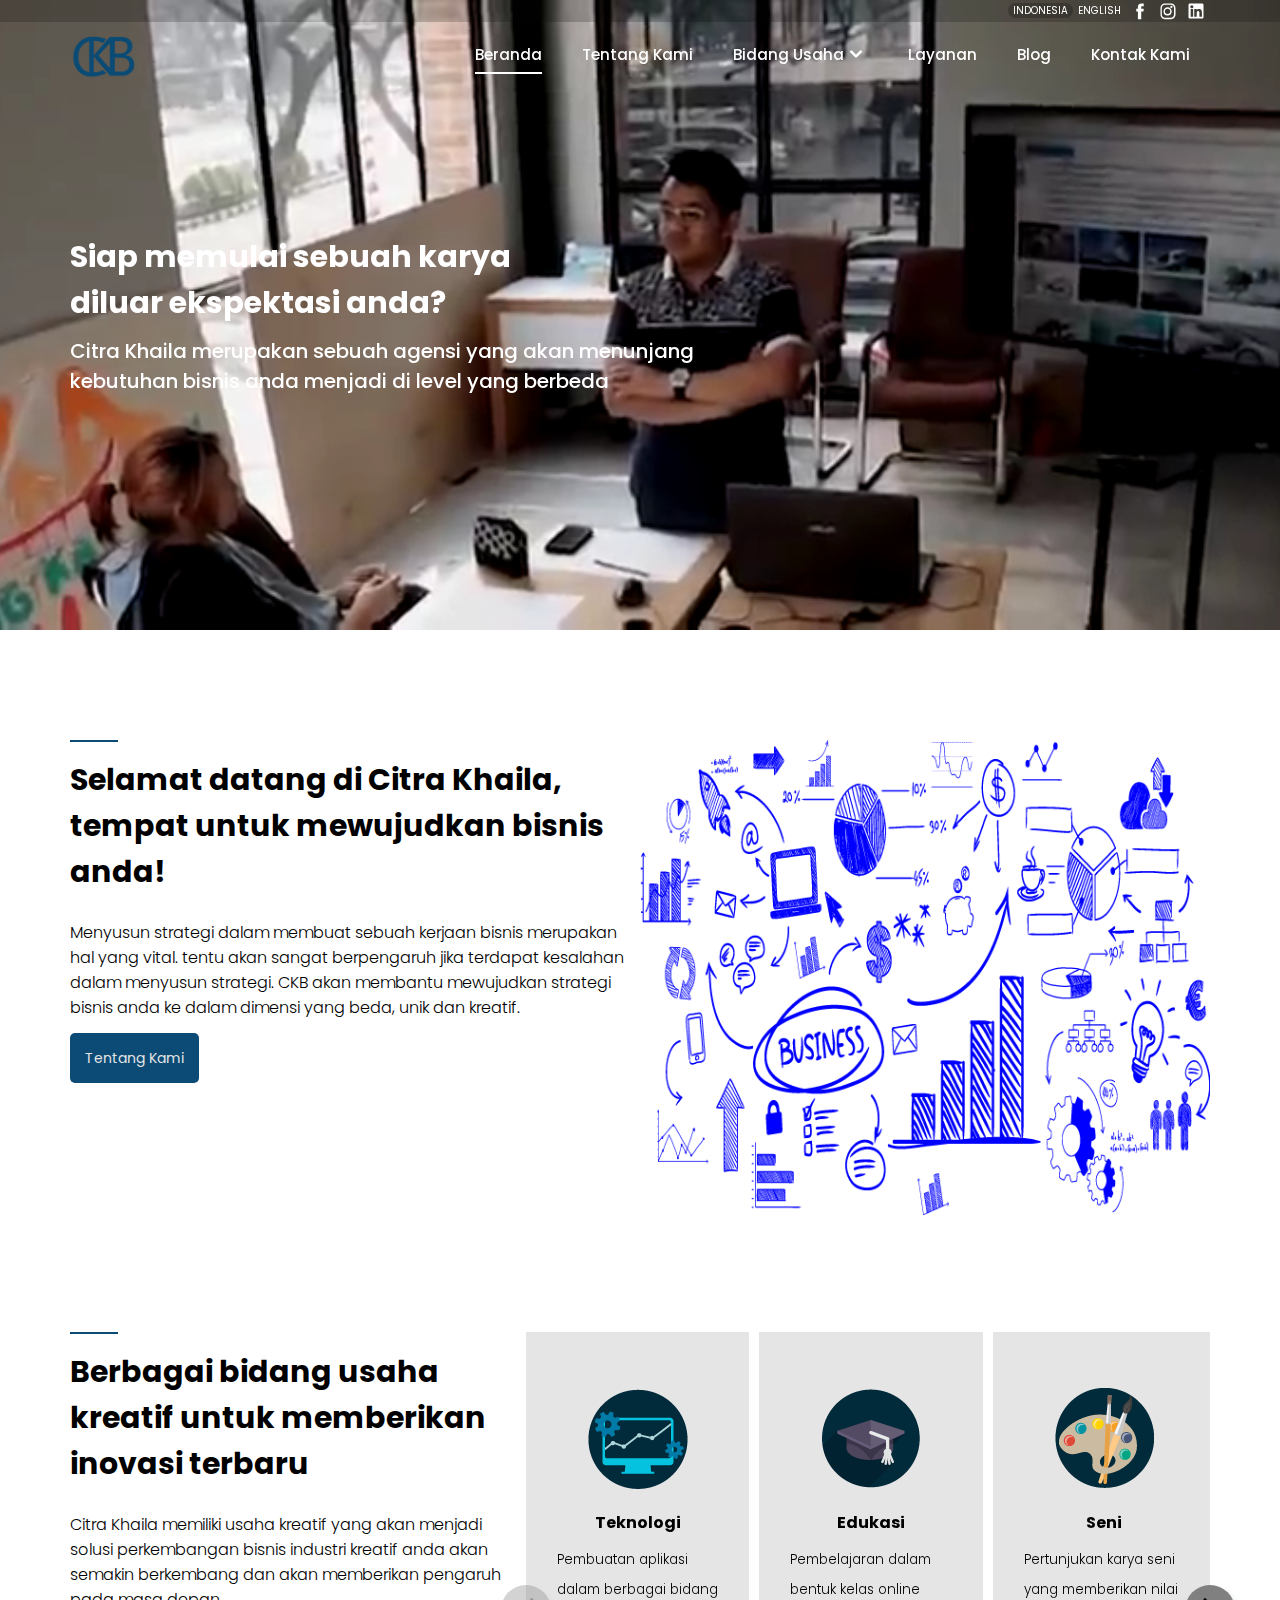
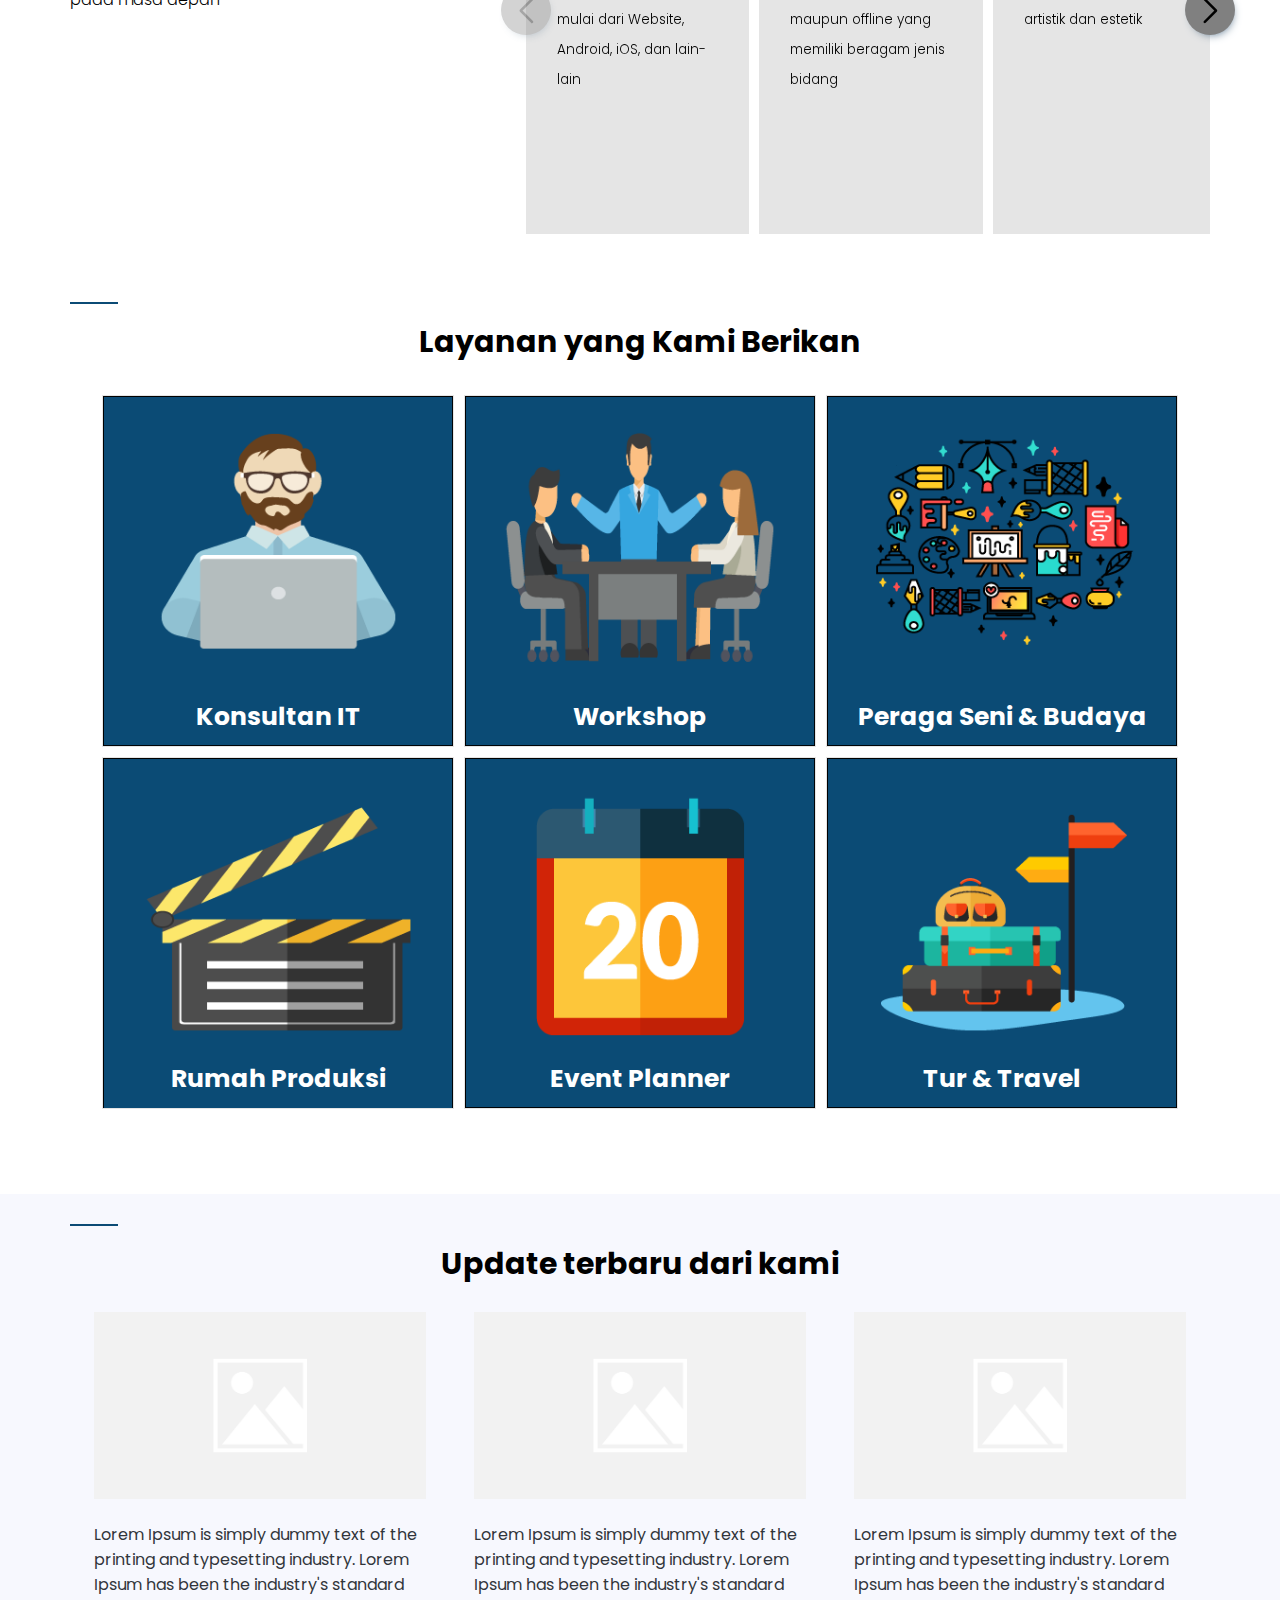
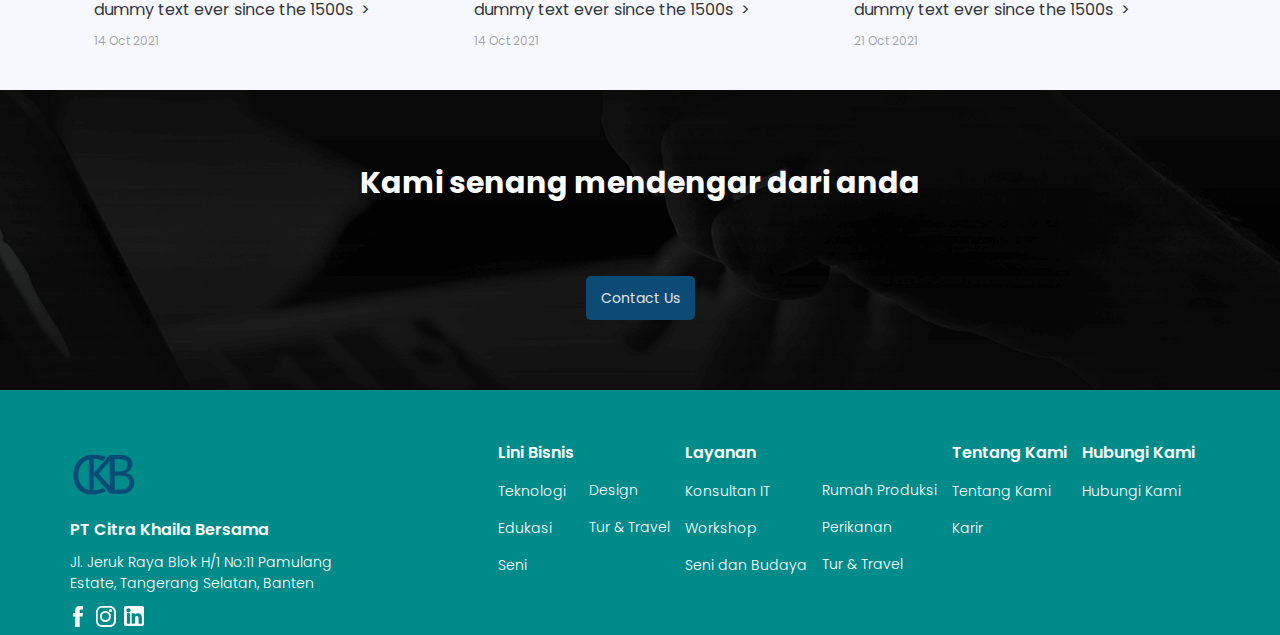
<file: index.html>
<!DOCTYPE html>
<html lang="en">
<head>
  <meta charset="UTF-8">
  <meta http-equiv="X-UA-Compatible" content="IE=edge">
  <meta name="viewport" content="width=device-width, initial-scale=1.0">
  <link rel="icon" type="image/x-icon" href="assets/image/favicon.ico">
  <link rel="stylesheet" href="assets/css/font.css">
  <link rel="stylesheet" href="assets/css/header.css">
  <link rel="stylesheet" href="assets/css/banner.css">
  <link rel="stylesheet" href="assets/css/tentangkami.css">
  <link rel="stylesheet" href="assets/css/linibisnis.css">
  <link rel="stylesheet" href="assets/css/layanan.css">
  <link rel="stylesheet" href="assets/css/blog.css">
  <link rel="stylesheet" href="assets/css/kamisenang.css">
  <link rel="stylesheet" href="assets/css/footer.css">
  <link rel="stylesheet" href="assets/css/swiper.css">
  <link rel="stylesheet" href="assets/css/style.css">
  <title>Home</title>
</head>
<body>
  <div class="header-container">
    <div class="header-inner">
      <div class="top-nav">
        <div class="top-nav-inner ckb-container">
          <div class="language-container">
            <div class="toggle-lang active" data-lang="id">INDONESIA</div>
            <div class="toggle-lang" data-lang="en">ENGLISH</div>
          </div>
          <div class="social-media-container">
            <img src="assets/image/icon-facebook.svg" alt="">
            <img src="assets/image/icon-instagram.svg" alt="">
            <img src="assets/image/icon-linkedin.svg" alt="">
          </div>
        </div>
      </div>
      <div class="main-nav ckb-container">
        <div class="logo-section">
          <a href="index.html"><img src="assets/image/logo-1.png"></a>
        </div>
        <div class="nav-section">
          <ul>
            <li><a href="#" i18n-key="nav-home">Home</a><div class="active"></div></li>
            <li><a href="tentang-kami.html" i18n-key="nav-about">Tentang Kami</a><div class=""></div></li>
            <li class="expand-menu">
              <a><span i18n-key="nav-bidang-usaha">Bidang Usaha</span></a><div class=""></div>
              <ul>
                <li><a href="#" i18n-key="nav-teknologi">Teknologi</a></li>
                <li><a href="#" i18n-key="nav-edukasi">Edukasi</a></li>
                <li><a href="#" i18n-key="nav-seni">Seni</a></li>
                <li><a href="#" i18n-key="nav-design">Design</a></li>
                <li><a href="#" i18n-key="nav-tour&travel">Tur & Travel</a></li>
              </ul>
            </li>
            <li><a href="layanan.html" i18n-key="nav-layanan">Layanan</a><div class=""></div></li>
            <li><a href="blog.html" i18n-key="nav-blog">Blog</a><div class=""></div></li>
            <li><a href="contact-us.html" i18n-key="nav-kontakkami">Kontak Kami</a><div class=""></div></li>
          </ul>
        </div>
        <div class="nav-section-mobile">
          <img src="assets/image/burger-icon-right-light.png" alt="" srcset="" class="burger-icon">
          <div class="main-nav-mobile-container">
            <div class="nav-mobile-head">
              <img src="assets/image/logo-2.png" alt="" srcset="">
              <img src="assets/image/close-icon.png" alt="" srcset="" class="close-icon">
            </div>
            <div class="nav-mobile-body">
              <ul>
                <li><a href="#" i18n-key="nav-home">Home</a><div class="active"></div></li>
                <li><a href="tentang-kami.html" i18n-key="nav-about">Tentang Kami</a><div class=""></div></li>
                <li class="expand-menu exp1">
                  <a href="#"><span i18n-key="nav-bidang-usaha">Bidang Usaha</span></a><div class=""></div>
                  <ul>
                    <li><a href="#" i18n-key="nav-teknologi">Teknologi</a></li>
                    <li><a href="#" i18n-key="nav-edukasi">Edukasi</a></li>
                    <li><a href="#" i18n-key="nav-seni">Seni</a></li>
                    <li><a href="#" i18n-key="nav-design">Design</a></li>
                    <li><a href="#" i18n-key="nav-tour&travel">Tur & Travel</a></li>
                  </ul>
                </li>
                <li><a href="layanan.html" i18n-key="nav-layanan">Layanan</a><div class=""></div></li>
                <li><a href="blog.html" i18n-key="nav-blog">Blog</a><div class=""></div></li>
                <li><a href="contact-us.html" i18n-key="nav-kontakkami">Kontak Kami</a><div class=""></div></li>
              </ul>
            </div>
          </div>
        </div>
      </div>
    </div>
  </div>
  <div class="banner-container">
    <!-- <video src="https://video.wixstatic.com/video/37b447_9850934eb34c4a14b552c860a4c464eb/480p/mp4/file.mp4"
      muted loop autoplay></video> -->
    <video src="assets/video/ckb-heading-1.mp4" muted loop autoplay></video>
    <div class="ckb-container text-container">
      <div>
        <div class="title-text">Siap memulai sebuah karya <br>diluar ekspektasi anda?</div>
        <div class="subtitle-text">Citra Khaila merupakan sebuah agensi yang akan menunjang kebutuhan bisnis anda menjadi di level yang berbeda</div>
      </div>
    </div>
  </div>
  <div class="tentangkami-container target-scroll">
    <div class="ckb-container tentangkami-inner">
      <div class="left-tentangkami">
        <div class="strip-ckb"></div>
        <div class="title-tentangkami">Selamat datang di Citra Khaila, tempat untuk mewujudkan bisnis anda!</div>
        <div class="desc-tentangkami">Menyusun strategi dalam membuat sebuah kerjaan bisnis merupakan hal yang vital. tentu akan sangat berpengaruh jika terdapat kesalahan
          dalam menyusun strategi. CKB akan membantu mewujudkan strategi bisnis anda ke dalam dimensi yang beda, unik dan kreatif.
        </div>
        <a href="#" class="button-ckb-1">Tentang Kami</a>
      </div>
      <div class="right-tentangkami"><img src="assets/image/Heading-Image-2.png"></div>
    </div>
  </div>
  <div class="linibisnis-container">
    <div class="ckb-container linibisnis-inner">
      <div class="left-linibisnis">
        <div class="strip-ckb"></div>
        <div class="title-linibisnis">Berbagai bidang usaha kreatif untuk memberikan inovasi terbaru</div>
        <div class="desc-linibisnis">Citra Khaila memiliki usaha kreatif yang akan menjadi solusi perkembangan bisnis industri kreatif anda akan semakin berkembang dan akan memberikan pengaruh pada masa depan</div>
      </div>
      <div class="right-linibisnis">
        <div class="swiper">
          <div class="swiper-wrapper">
            <div class="swiper-slide">
              <div class="head-linibisnis">
                <img src="assets/image/Icon-Bisnis-Teknologi.png" alt="">
                <div class="title">Teknologi</div>
              </div>
              <div class="body-linibisnis">Pembuatan aplikasi dalam berbagai bidang mulai dari Website, Android, iOS, dan lain-lain</div>
            </div>
            <div class="swiper-slide">
              <div class="head-linibisnis">
                <img src="assets/image/Icon-Bisnis-Edukasi.png" alt="">
                <div class="title">Edukasi</div>
              </div>
              <div class="body-linibisnis">Pembelajaran dalam bentuk kelas online maupun offline yang memiliki beragam jenis bidang</div>
            </div>
            <div class="swiper-slide">
              <div class="head-linibisnis">
                <img src="assets/image/Icon-Bisnis-Art.png" alt="">
                <div class="title">Seni</div>
              </div>
              <div class="body-linibisnis">Pertunjukan karya seni yang memberikan nilai artistik dan estetik</div>
            </div>
            <div class="swiper-slide">
              <div class="head-linibisnis">
                <img src="assets/image/Icon-Bisnis-Film.png" alt="">
                <div class="title">Film</div>
              </div>
              <div class="body-linibisnis">Produksi dan Post Produksi film dalam bentuk Short Film atau Long Film</div>
            </div>
            <div class="swiper-slide">
              <div class="head-linibisnis">
                <img src="assets/image/Icon-Bisnis-Travel.png" alt="">
                <div class="title">Tur & Travel</div>
              </div>
              <div class="body-linibisnis">Agensi wisata untuk tujuan destinasi dalam negeri atau mancanegara</div>
            </div>
          </div>
          <!-- If we need navigation buttons -->
          <div class="swiper-button-prev"></div>
          <div class="swiper-button-next"></div>
          <div class="swiper-pagination"></div>
        </div>
      </div>
    </div>
  </div>
  <div class="layanan-container">
    <div class="ckb-container layanan-inner">
      <div class="title-text">
        <div class="strip-ckb"></div>
        Layanan yang Kami Berikan
      </div>
      <div class="layanan-box-container">
        <div class="layanan-item">
          <img src="assets/image/It-web-based-2.png" alt="">
          <div class="desc-text">Konsultan IT</div>
        </div>
        <div class="layanan-item">
          <img src="assets/image/workshop-web-based-2.png" alt="">
          <div class="desc-text">Workshop</div>
        </div>
        <div class="layanan-item">
          <img src="assets/image/art-web-based-2.png" alt="">
          <div class="desc-text">Peraga Seni & Budaya</div>
        </div>
        <div class="layanan-item">
          <img src="assets/image/production-house-web-based-2.png" alt="">
          <div class="desc-text">Rumah Produksi</div>
        </div>
        <div class="layanan-item">
          <img src="assets/image/planner-web-based-2.png" alt="">
          <div class="desc-text">Event Planner</div>
        </div>
        <div class="layanan-item">
          <img src="assets/image/travel-web-based-2.png" alt="">
          <div class="desc-text">Tur & Travel</div>
        </div>
      </div>
    </div>
  </div>

  <div class="blog-container">
    <div class="ckb-container blog-inner">
      <div class="title-text">
        <div class="strip-ckb"></div>
        Update terbaru dari kami
      </div>
      <div class="blog-box-container">
        <div class="blog-item">
          <div class="blog-head"><img src="assets/image/default.png" alt=""></div>
          <div class="blog-body">Lorem Ipsum is simply dummy text of the printing and typesetting industry. 
            Lorem Ipsum has been the industry's standard dummy text ever since the 1500s</div>
          <div class="blog-date">14 Oct 2021</div>
        </div>
        <div class="blog-item">
          <div class="blog-head"><img src="assets/image/default.png" alt=""></div>
          <div class="blog-body">Lorem Ipsum is simply dummy text of the printing and typesetting industry. 
            Lorem Ipsum has been the industry's standard dummy text ever since the 1500s</div>
            <div class="blog-date">14 Oct 2021</div>
        </div>
        <div class="blog-item">
          <div class="blog-head"><img src="assets/image/default.png" alt=""></div>
          <div class="blog-body">Lorem Ipsum is simply dummy text of the printing and typesetting industry. 
            Lorem Ipsum has been the industry's standard dummy text ever since the 1500s</div>
          <div class="blog-date">21 Oct 2021</div>
        </div>
      </div>
    </div>
  </div>
  
  <div class="kami-senang-container">
    <div class="ckb-container kami-senang-inner">
      <div class="title-text">Kami senang mendengar dari anda</div>
      <a href="contact-us.html" class="button-ckb-1">Contact Us</a>
    </div>
  </div>

  <div class="footer-container">
    <div class="ckb-container footer-inner">
      <div class="left-footer">
        <img src="assets/image/logo-1.png">
        <div class="company-name">PT Citra Khaila Bersama</div>
        <div class="company-address">Jl. Jeruk Raya Blok H/1 No:11 Pamulang Estate, Tangerang Selatan, Banten</div>
        <div class="social-media-container">
          <img src="assets/image/icon-facebook.svg" alt="">
          <img src="assets/image/icon-instagram.svg" alt="">
          <img src="assets/image/icon-linkedin.svg" alt="">
        </div>
      </div>
      <div class="right-footer">
        <div class="right-footer-item">
          <ul>
            <li class="header">Lini Bisnis</li>
            <li>Teknologi</li>
            <li>Edukasi</li>
            <li>Seni</li>
          </ul>
        </div>
        <div class="right-footer-item">
          <ul class="no-header">
            <li>Design</li>
            <li>Tur & Travel</li>
          </ul>
        </div>
        <div class="right-footer-item">
          <ul>
            <li class="header">Layanan</li>
            <li>Konsultan IT</li>
            <li>Workshop</li>
            <li>Seni dan Budaya</li>
          </ul>
        </div>
        <div class="right-footer-item">
          <ul class="no-header">
            <li>Rumah Produksi</li>
            <li>Perikanan</li>
            <li>Tur & Travel</li>
          </ul>
        </div>
        <div class="right-footer-item">
          <ul>
            <li class="header">Tentang Kami</li>
            <li>Tentang Kami</li>
            <li>Karir</li>
          </ul>
        </div>
        <div class="right-footer-item">
          <ul>
            <li class="header">Hubungi Kami</li>
            <li>Hubungi Kami</li>
          </ul>
        </div>
      </div>
    </div>
  </div>

  <script type="text/javascript" src="assets/js/jquery.js"></script>
  <script type="text/javascript" src="assets/js/swiper.js"></script>
  <script type="text/javascript" src="assets/js/main.js"></script>
  <script type="text/javascript" src="assets/js/language.js"></script>
</body>
</html>
</file>
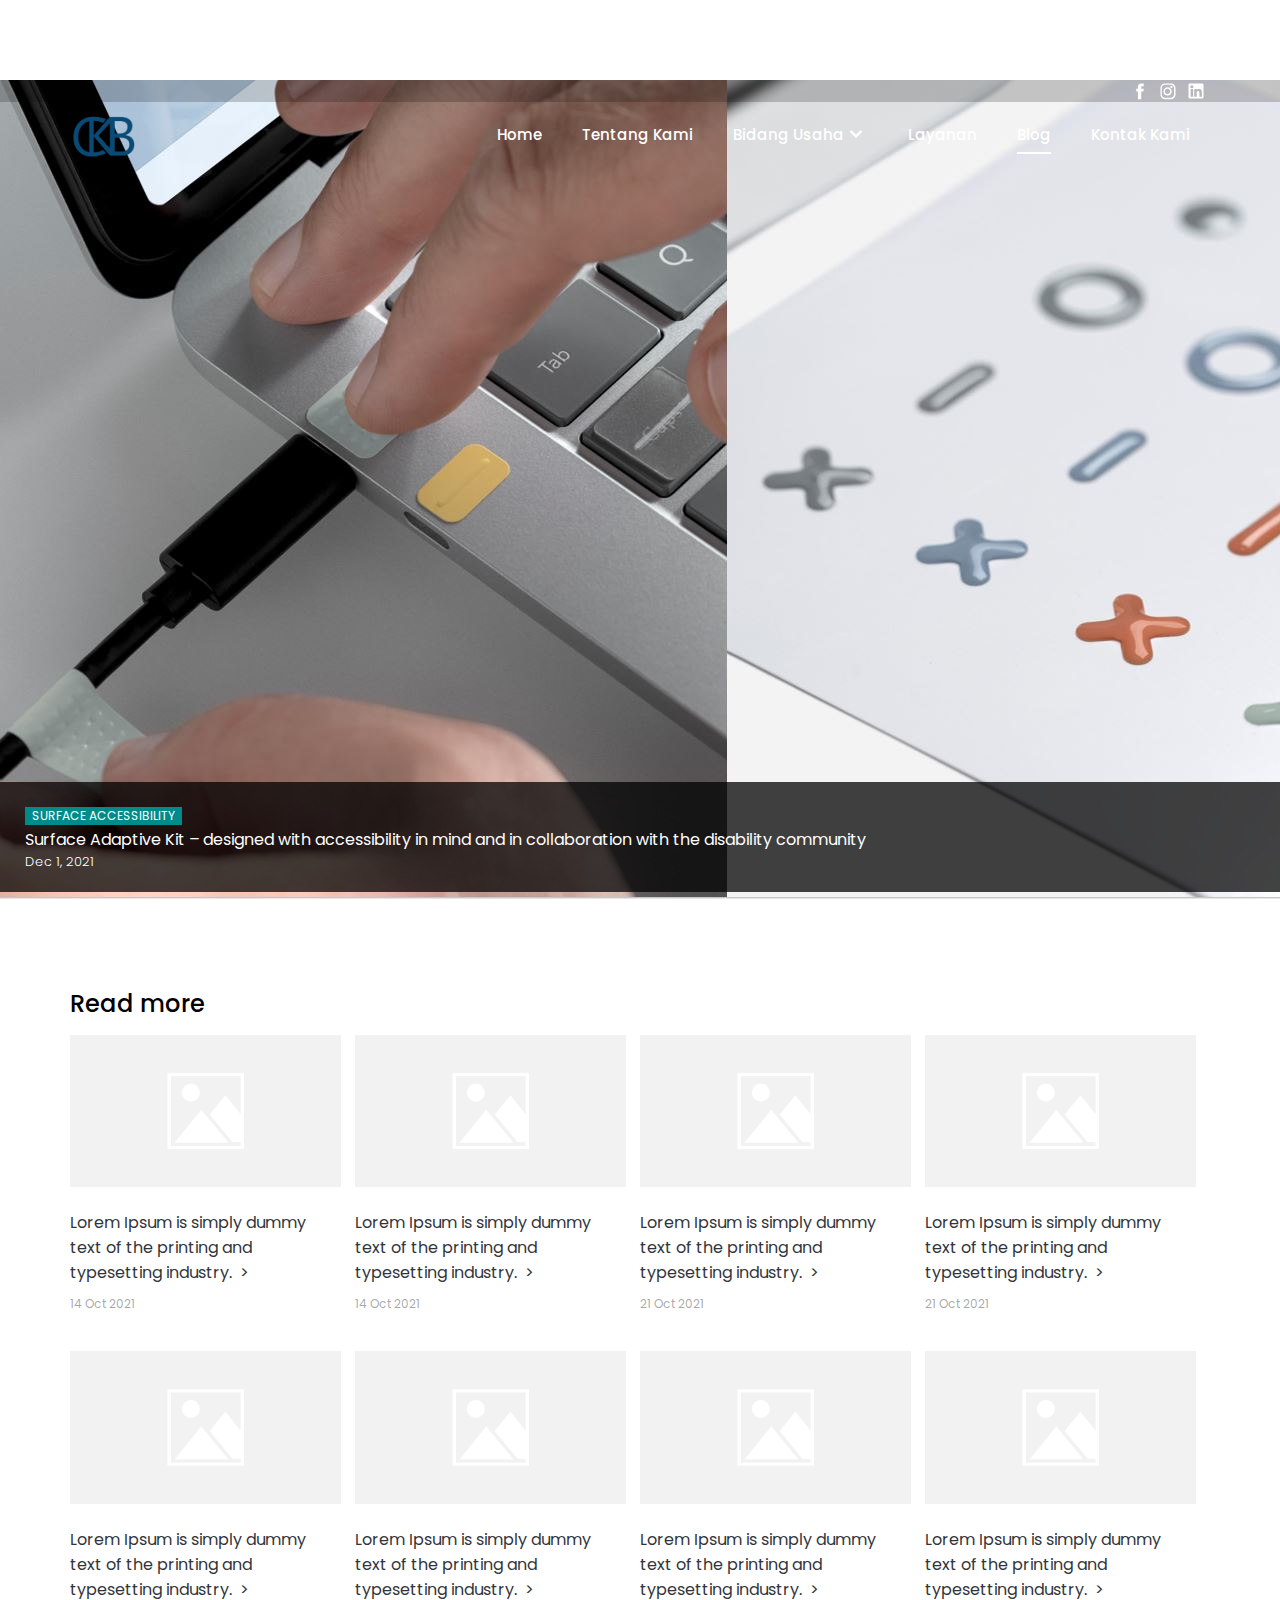
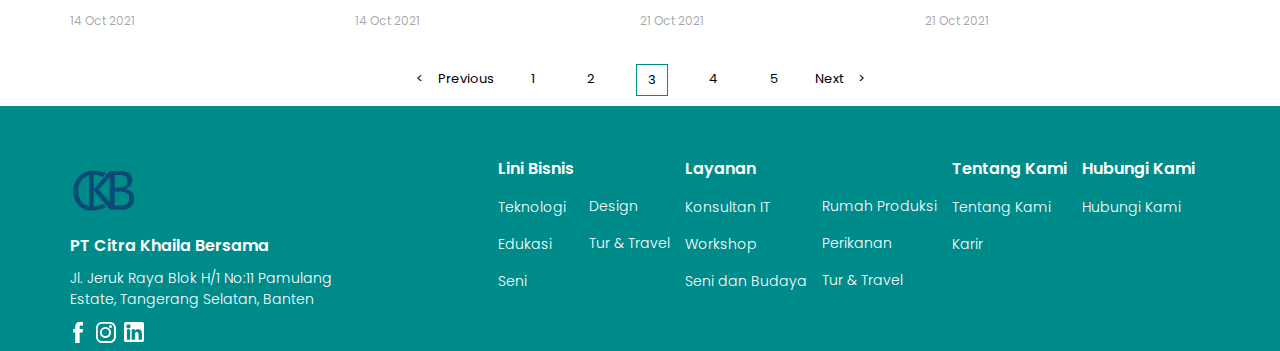
<file: blog.html>
<!DOCTYPE html>
<html lang="en">
<head>
  <meta charset="UTF-8">
  <meta http-equiv="X-UA-Compatible" content="IE=edge">
  <meta name="viewport" content="width=device-width, initial-scale=1.0">
  <link rel="icon" type="image/x-icon" href="assets/image/favicon.ico">
  <link rel="stylesheet" href="assets/css/font.css">
  <link rel="stylesheet" href="assets/css/header.css">
  <link rel="stylesheet" href="assets/css/blog-page.css">
  <link rel="stylesheet" href="assets/css/footer.css">
  <link rel="stylesheet" href="assets/css/style.css">
  <title>Blog</title>
</head>
<body>
  <div class="header-container">
    <div class="header-inner">
      <div class="top-nav">
        <div class="top-nav-inner ckb-container">
          <div class="social-media-container">
            <img src="assets/image/icon-facebook.svg" alt="">
            <img src="assets/image/icon-instagram.svg" alt="">
            <img src="assets/image/icon-linkedin.svg" alt="">
          </div>
        </div>
      </div>
      <div class="main-nav ckb-container">
        <div class="logo-section">
          <a href="index.html"><img src="assets/image/logo-1.png"></a>
        </div>
        <div class="nav-section">
          <ul>
            <li><a href="index.html">Home</a><div class=""></div></li>
            <li><a href="tentang-kami.html">Tentang Kami</a><div class=""></div></li>
            <li class="expand-menu">
              <a><span>Bidang Usaha</span></a><div class=""></div>
              <ul>
                <li><a href="#">Teknologi</a></li>
                <li><a href="#">Edukasi</a></li>
                <li><a href="#">Seni</a></li>
                <li><a href="#">Design</a></li>
                <li><a href="#">Tur & Travel</a></li>
              </ul>
            </li>
            <li><a href="layanan.html">Layanan</a><div class=""></div></li>
            <li><a href="#">Blog</a><div class="active"></div></li>
            <li><a href="#">Kontak Kami</a><div class=""></div></li>
          </ul>
        </div>
        <div class="nav-section-mobile">
          <img src="assets/image/burger-icon-right-light.png" alt="" srcset="" class="burger-icon">
          <div class="main-nav-mobile-container">
            <div class="nav-mobile-head">
              <img src="assets/image/logo-2.png" alt="" srcset="">
              <img src="assets/image/close-icon.png" alt="" srcset="" class="close-icon">
            </div>
            <div class="nav-mobile-body">
              <ul>
                <li><a href="index.html">Home</a><div class=""></div></li>
                <li><a href="tentang-kami.html">Tentang Kami</a><div class=""></div></li>
                <li class="expand-menu exp1">
                  <a href="#"><span>Bidang Usaha</span></a><div class=""></div>
                  <ul>
                    <li><a href="#">Teknologi</a></li>
                    <li><a href="#">Edukasi</a></li>
                    <li><a href="#">Seni</a></li>
                    <li><a href="#">Design</a></li>
                    <li><a href="#">Tur & Travel</a></li>
                  </ul>
                </li>
                <li><a href="layanan.html">Layanan</a><div class=""></div></li>
                <li><a href="#">Blog</a><div class="active"></div></li>
                <li><a href="#">Kontak Kami</a><div class=""></div></li>
              </ul>
            </div>
          </div>
        </div>
      </div>
    </div>
  </div>

  <div class="blog-highlight-container">
    <img src="assets/image/blog-highlight-example.jpeg" alt="">
    <div class="desc-highlight-container">
      <div class="title-container">SURFACE ACCESSIBILITY</div>
      <div class="desc-container">Surface Adaptive Kit – designed with accessibility in mind and in collaboration with the disability community</div>
      <div class="date-container">Dec 1, 2021</div>
    </div>
  </div>

  <div class="read-more-blog-container target-scroll">
    <div class="ckb-container read-more-blog-inner">
      <div class="read-more-text">Read more</div>
      <div class="read-more-blog-box-container">
        <div class="read-more-blog-item">
          <div class="read-more-blog-head"><img src="assets/image/default.png" alt=""></div>
          <div class="read-more-blog-body">Lorem Ipsum is simply dummy text of the printing and typesetting industry.</div>
          <div class="read-more-blog-date">14 Oct 2021</div>
        </div>
        <div class="read-more-blog-item">
          <div class="read-more-blog-head"><img src="assets/image/default.png" alt=""></div>
          <div class="read-more-blog-body">Lorem Ipsum is simply dummy text of the printing and typesetting industry.</div>
            <div class="read-more-blog-date">14 Oct 2021</div>
        </div>
        <div class="read-more-blog-item">
          <div class="read-more-blog-head"><img src="assets/image/default.png" alt=""></div>
          <div class="read-more-blog-body">Lorem Ipsum is simply dummy text of the printing and typesetting industry.</div>
          <div class="read-more-blog-date">21 Oct 2021</div>
        </div>
        <div class="read-more-blog-item">
          <div class="read-more-blog-head"><img src="assets/image/default.png" alt=""></div>
          <div class="read-more-blog-body">Lorem Ipsum is simply dummy text of the printing and typesetting industry.</div>
          <div class="read-more-blog-date">21 Oct 2021</div>
        </div>
      </div>
      <div class="read-more-blog-box-container">
        <div class="read-more-blog-item">
          <div class="read-more-blog-head"><img src="assets/image/default.png" alt=""></div>
          <div class="read-more-blog-body">Lorem Ipsum is simply dummy text of the printing and typesetting industry.</div>
          <div class="read-more-blog-date">14 Oct 2021</div>
        </div>
        <div class="read-more-blog-item">
          <div class="read-more-blog-head"><img src="assets/image/default.png" alt=""></div>
          <div class="read-more-blog-body">Lorem Ipsum is simply dummy text of the printing and typesetting industry.</div>
            <div class="read-more-blog-date">14 Oct 2021</div>
        </div>
        <div class="read-more-blog-item">
          <div class="read-more-blog-head"><img src="assets/image/default.png" alt=""></div>
          <div class="read-more-blog-body">Lorem Ipsum is simply dummy text of the printing and typesetting industry.</div>
          <div class="read-more-blog-date">21 Oct 2021</div>
        </div>
        <div class="read-more-blog-item">
          <div class="read-more-blog-head"><img src="assets/image/default.png" alt=""></div>
          <div class="read-more-blog-body">Lorem Ipsum is simply dummy text of the printing and typesetting industry.</div>
          <div class="read-more-blog-date">21 Oct 2021</div>
        </div>
      </div>

      <div class="pagination-container">
        <ul>
          <li class="prev-section">Previous</li>
          <li class="number">1</li>
          <li class="number">2</li>
          <li class="number active">3</li>
          <li class="number">4</li>
          <li class="number">5</li>
          <li class="next-section">Next</li>
        </ul>
      </div>
    </div>
  </div>
  
  <div class="footer-container">
    <div class="ckb-container footer-inner">
      <div class="left-footer">
        <img src="assets/image/logo-1.png">
        <div class="company-name">PT Citra Khaila Bersama</div>
        <div class="company-address">Jl. Jeruk Raya Blok H/1 No:11 Pamulang Estate, Tangerang Selatan, Banten</div>
        <div class="social-media-container">
          <img src="assets/image/icon-facebook.svg" alt="">
          <img src="assets/image/icon-instagram.svg" alt="">
          <img src="assets/image/icon-linkedin.svg" alt="">
        </div>
      </div>
      <div class="right-footer">
        <div class="right-footer-item">
          <ul>
            <li class="header">Lini Bisnis</li>
            <li>Teknologi</li>
            <li>Edukasi</li>
            <li>Seni</li>
          </ul>
        </div>
        <div class="right-footer-item">
          <ul class="no-header">
            <li>Design</li>
            <li>Tur & Travel</li>
          </ul>
        </div>
        <div class="right-footer-item">
          <ul>
            <li class="header">Layanan</li>
            <li>Konsultan IT</li>
            <li>Workshop</li>
            <li>Seni dan Budaya</li>
          </ul>
        </div>
        <div class="right-footer-item">
          <ul class="no-header">
            <li>Rumah Produksi</li>
            <li>Perikanan</li>
            <li>Tur & Travel</li>
          </ul>
        </div>
        <div class="right-footer-item">
          <ul>
            <li class="header">Tentang Kami</li>
            <li>Tentang Kami</li>
            <li>Karir</li>
          </ul>
        </div>
        <div class="right-footer-item">
          <ul>
            <li class="header">Hubungi Kami</li>
            <li>Hubungi Kami</li>
          </ul>
        </div>
      </div>
    </div>
  </div>
  
  <script type="text/javascript" src="assets/js/jquery.js"></script>
  <script type="text/javascript" src="assets/js/swiper.js"></script>
  <script type="text/javascript" src="assets/js/main.js"></script>
</body>
</html>
</file>
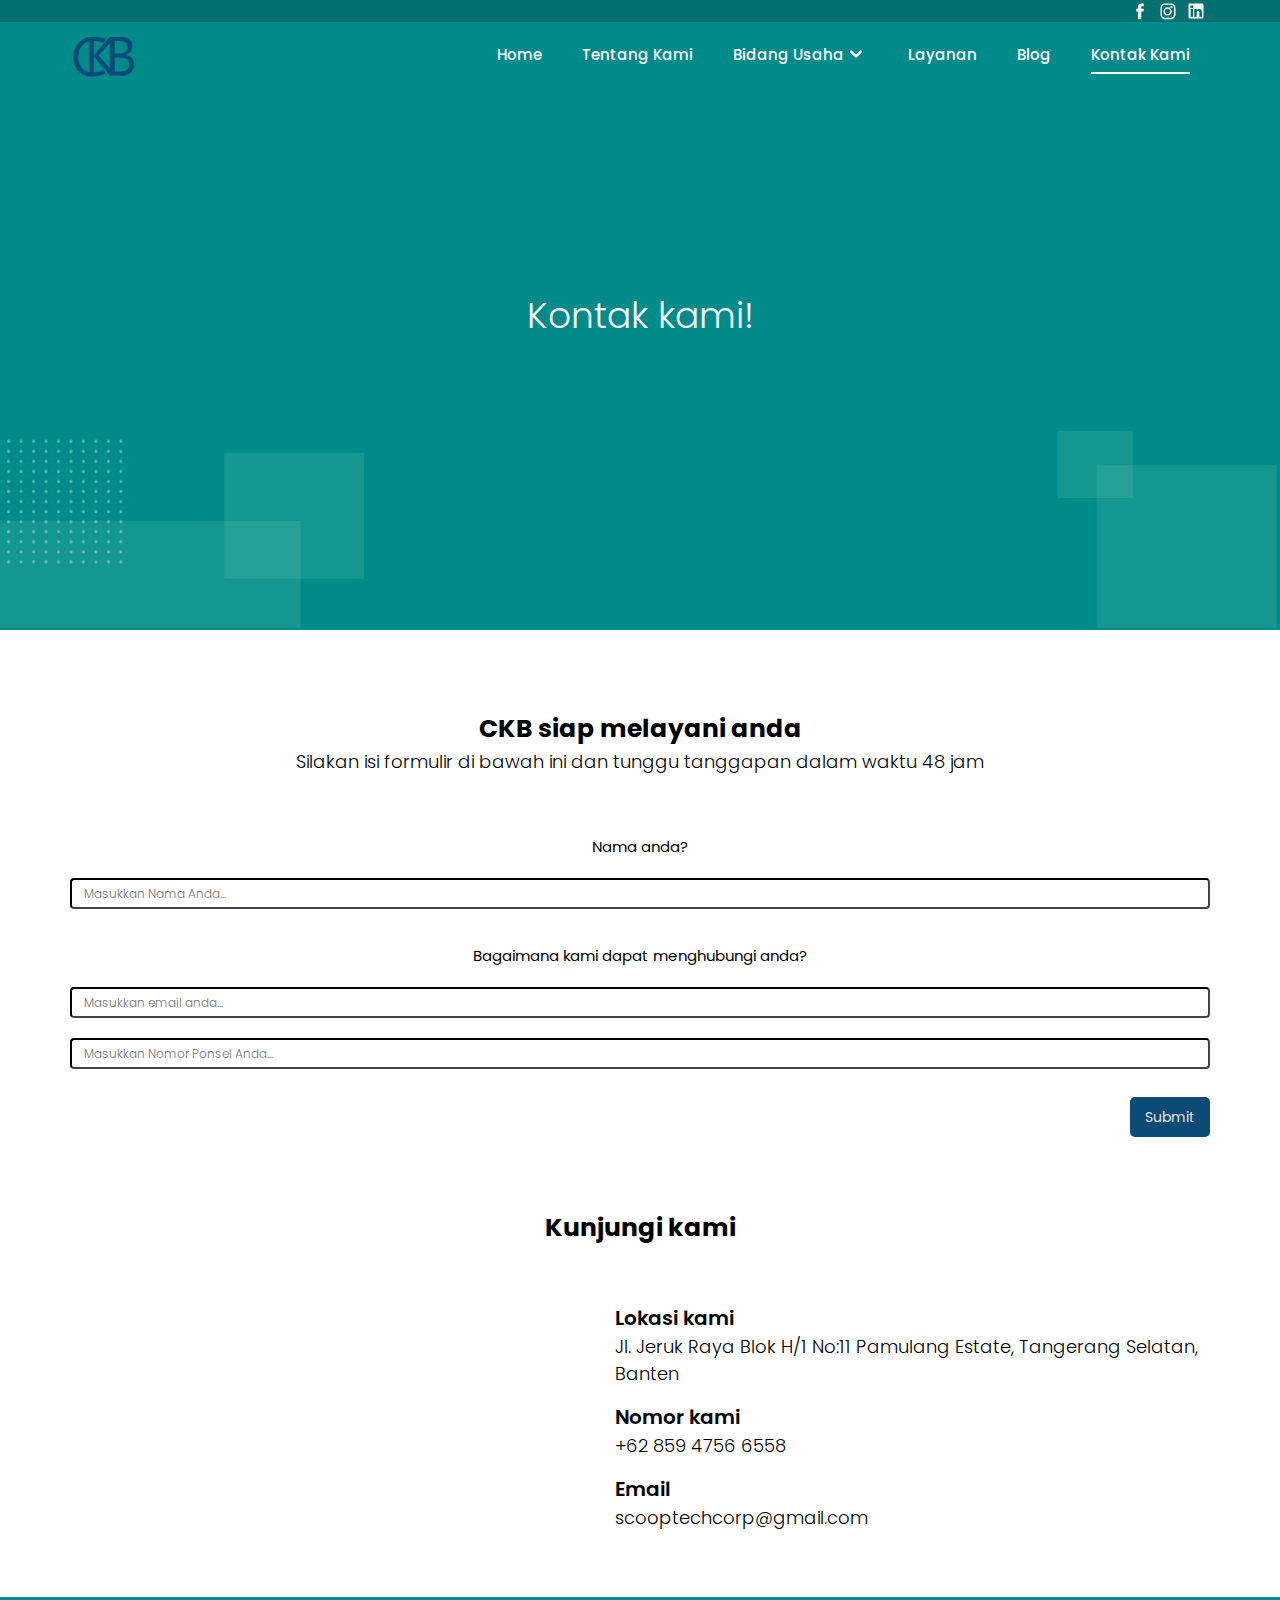
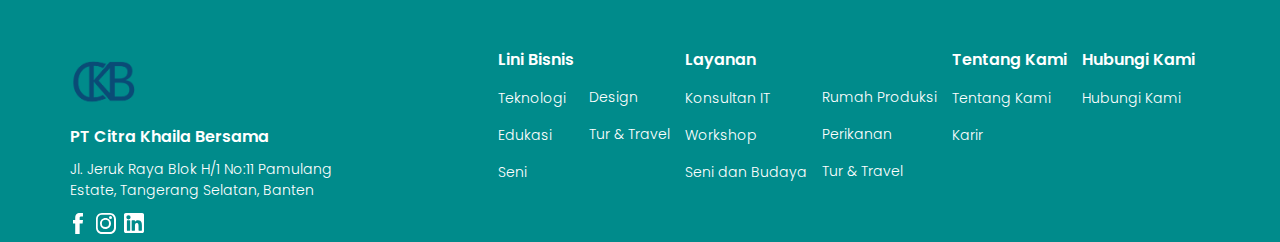
<file: contact-us.html>
<!DOCTYPE html>
<html lang="en">
<head>
  <meta charset="UTF-8">
  <meta http-equiv="X-UA-Compatible" content="IE=edge">
  <meta name="viewport" content="width=device-width, initial-scale=1.0">
  <link rel="stylesheet" href="assets/css/font.css">
  <link rel="stylesheet" href="assets/css/header.css">
  <link rel="stylesheet" href="assets/css/contact-us.css">
  <link rel="stylesheet" href="assets/css/footer.css">
  <link rel="stylesheet" href="assets/css/swiper.css">
  <link rel="stylesheet" href="assets/css/style.css">
  <title>Contact Us</title>
</head>
<body>
  <div class="header-container">
    <div class="header-inner">
      <div class="top-nav">
        <div class="top-nav-inner ckb-container">
          <div class="social-media-container">
            <img src="assets/image/icon-facebook.svg" alt="">
            <img src="assets/image/icon-instagram.svg" alt="">
            <img src="assets/image/icon-linkedin.svg" alt="">
          </div>
        </div>
      </div>
      <div class="main-nav ckb-container">
        <div class="logo-section">
          <a href="index.html"><img src="assets/image/logo-1.png"></a>
        </div>
        <div class="nav-section">
          <ul>
            <li><a href="index.html">Home</a><div class=""></div></li>
            <li><a href="tentang-kami.html">Tentang Kami</a><div class=""></div></li>
            <li class="expand-menu">
              <a><span>Bidang Usaha</span></a><div class=""></div>
              <ul>
                <li><a href="#">Teknologi</a></li>
                <li><a href="#">Edukasi</a></li>
                <li><a href="#">Seni</a></li>
                <li><a href="#">Design</a></li>
                <li><a href="#">Tur & Travel</a></li>
              </ul>
            </li>
            <li><a href="layanan.html">Layanan</a><div class=""></div></li>
            <li><a href="blog.html">Blog</a><div class=""></div></li>
            <li><a href="contact-us.html">Kontak Kami</a><div class="active"></div></li>
          </ul>
        </div>
        <div class="nav-section-mobile">
          <img src="assets/image/burger-icon-right-light.png" alt="" srcset="" class="burger-icon">
          <div class="main-nav-mobile-container">
            <div class="nav-mobile-head">
              <img src="assets/image/logo-2.png" alt="" srcset="">
              <img src="assets/image/close-icon.png" alt="" srcset="" class="close-icon">
            </div>
            <div class="nav-mobile-body">
              <ul>
                <li><a href="index.html">Home</a><div class=""></div></li>
                <li><a href="tentang-kami.html">Tentang Kami</a><div class=""></div></li>
                <li class="expand-menu exp1">
                  <a href="#"><span>Bidang Usaha</span></a><div class=""></div>
                  <ul>
                    <li><a href="#">Teknologi</a></li>
                    <li><a href="#">Edukasi</a></li>
                    <li><a href="#">Seni</a></li>
                    <li><a href="#">Design</a></li>
                    <li><a href="#">Tur & Travel</a></li>
                  </ul>
                </li>
                <li><a href="layanan.html">Layanan</a><div class=""></div></li>
                <li><a href="blog.html">Blog</a><div class=""></div></li>
                <li><a href="contact-us.html">Kontak Kami</a><div class="active"></div></li>
              </ul>
            </div>
          </div>
        </div>
      </div>
    </div>
  </div>
  <div class="contact-banner-container">
    <div class="ckb-container text-container">
      <div class="subtitle-text">Kontak kami!</div>
    </div>
  </div>
  <div class="contact-us-container target-scroll">
    <div class="ckb-container">
      <div class="title">CKB siap melayani anda</div>
      <div class="subtitle">Silakan isi formulir di bawah ini dan tunggu tanggapan dalam waktu 48 jam</div>
      <!-- Please fill the form below and expect response within 48 hours -->
      <div class="form-container">
        <div class="form-row">
          <div>Nama anda?</div>
          <input type="text" placeholder="Masukkan Nama Anda...">
          <!-- Enter Your Name... -->
        </div>
        <div class="form-row">
          <div>Bagaimana kami dapat menghubungi anda?</div>
          <input type="text" placeholder="Masukkan email anda...">
          <!-- Enter Your Email... -->
          <input type="number" placeholder="Masukkan Nomor Ponsel Anda...">
          <!-- Enter Your Mobile Phone Number -->
        </div>
        <div class="form-row text-right">
          <a href="#" class="button-ckb-1">Submit</a>
        </div>
      </div>
    </div>
  </div>
  <div class="visit-us-container">
    <div class="ckb-container">
      <div class="title">Kunjungi kami</div>
      <div class="visit-inner">
        <iframe frameborder="0" marginheight="0" marginwidth="0" src="https://www.google.com/maps/embed?pb=!1m18!1m12!1m3!1d991.3248964653775!2d106.74134882921346!3d-6.355251666849216!2m3!1f0!2f0!3f0!3m2!1i1024!2i768!4f13.1!3m3!1m2!1s0x0%3A0xa83ae69e7845ff40!2zNsKwMjEnMTguOSJTIDEwNsKwNDQnMzAuOCJF!5e0!3m2!1sid!2sid!4v1641740161448!5m2!1sid!2sid"></iframe>
        <div class="right-visit">
          <div class="location">
            <div class="title">Lokasi kami</div>
            <div class="subtitle">Jl. Jeruk Raya Blok H/1 No:11 Pamulang Estate, Tangerang Selatan, Banten</div>
          </div>
          <div class="number">
            <div class="title">Nomor kami</div>
            <div class="subtitle">+62 859 4756 6558</div>
          </div>
          <div class="email">
            <div class="title">Email</div>
            <div class="subtitle">scooptechcorp@gmail.com</div>
          </div>
        </div>
      </div>
    </div>
  </div>
  <div class="footer-container">
    <div class="ckb-container footer-inner">
      <div class="left-footer">
        <img src="assets/image/logo-1.png">
        <div class="company-name">PT Citra Khaila Bersama</div>
        <div class="company-address">Jl. Jeruk Raya Blok H/1 No:11 Pamulang Estate, Tangerang Selatan, Banten</div>
        <div class="social-media-container">
          <img src="assets/image/icon-facebook.svg" alt="">
          <img src="assets/image/icon-instagram.svg" alt="">
          <img src="assets/image/icon-linkedin.svg" alt="">
        </div>
      </div>
      <div class="right-footer">
        <div class="right-footer-item">
          <ul>
            <li class="header">Lini Bisnis</li>
            <li>Teknologi</li>
            <li>Edukasi</li>
            <li>Seni</li>
          </ul>
        </div>
        <div class="right-footer-item">
          <ul class="no-header">
            <li>Design</li>
            <li>Tur & Travel</li>
          </ul>
        </div>
        <div class="right-footer-item">
          <ul>
            <li class="header">Layanan</li>
            <li>Konsultan IT</li>
            <li>Workshop</li>
            <li>Seni dan Budaya</li>
          </ul>
        </div>
        <div class="right-footer-item">
          <ul class="no-header">
            <li>Rumah Produksi</li>
            <li>Perikanan</li>
            <li>Tur & Travel</li>
          </ul>
        </div>
        <div class="right-footer-item">
          <ul>
            <li class="header">Tentang Kami</li>
            <li>Tentang Kami</li>
            <li>Karir</li>
          </ul>
        </div>
        <div class="right-footer-item">
          <ul>
            <li class="header">Hubungi Kami</li>
            <li>Hubungi Kami</li>
          </ul>
        </div>
      </div>
    </div>
  </div>

  <script type="text/javascript" src="assets/js/jquery.js"></script>
  <script type="text/javascript" src="assets/js/swiper.js"></script>
  <script type="text/javascript" src="assets/js/main.js"></script>
</body>
</html>
</file>
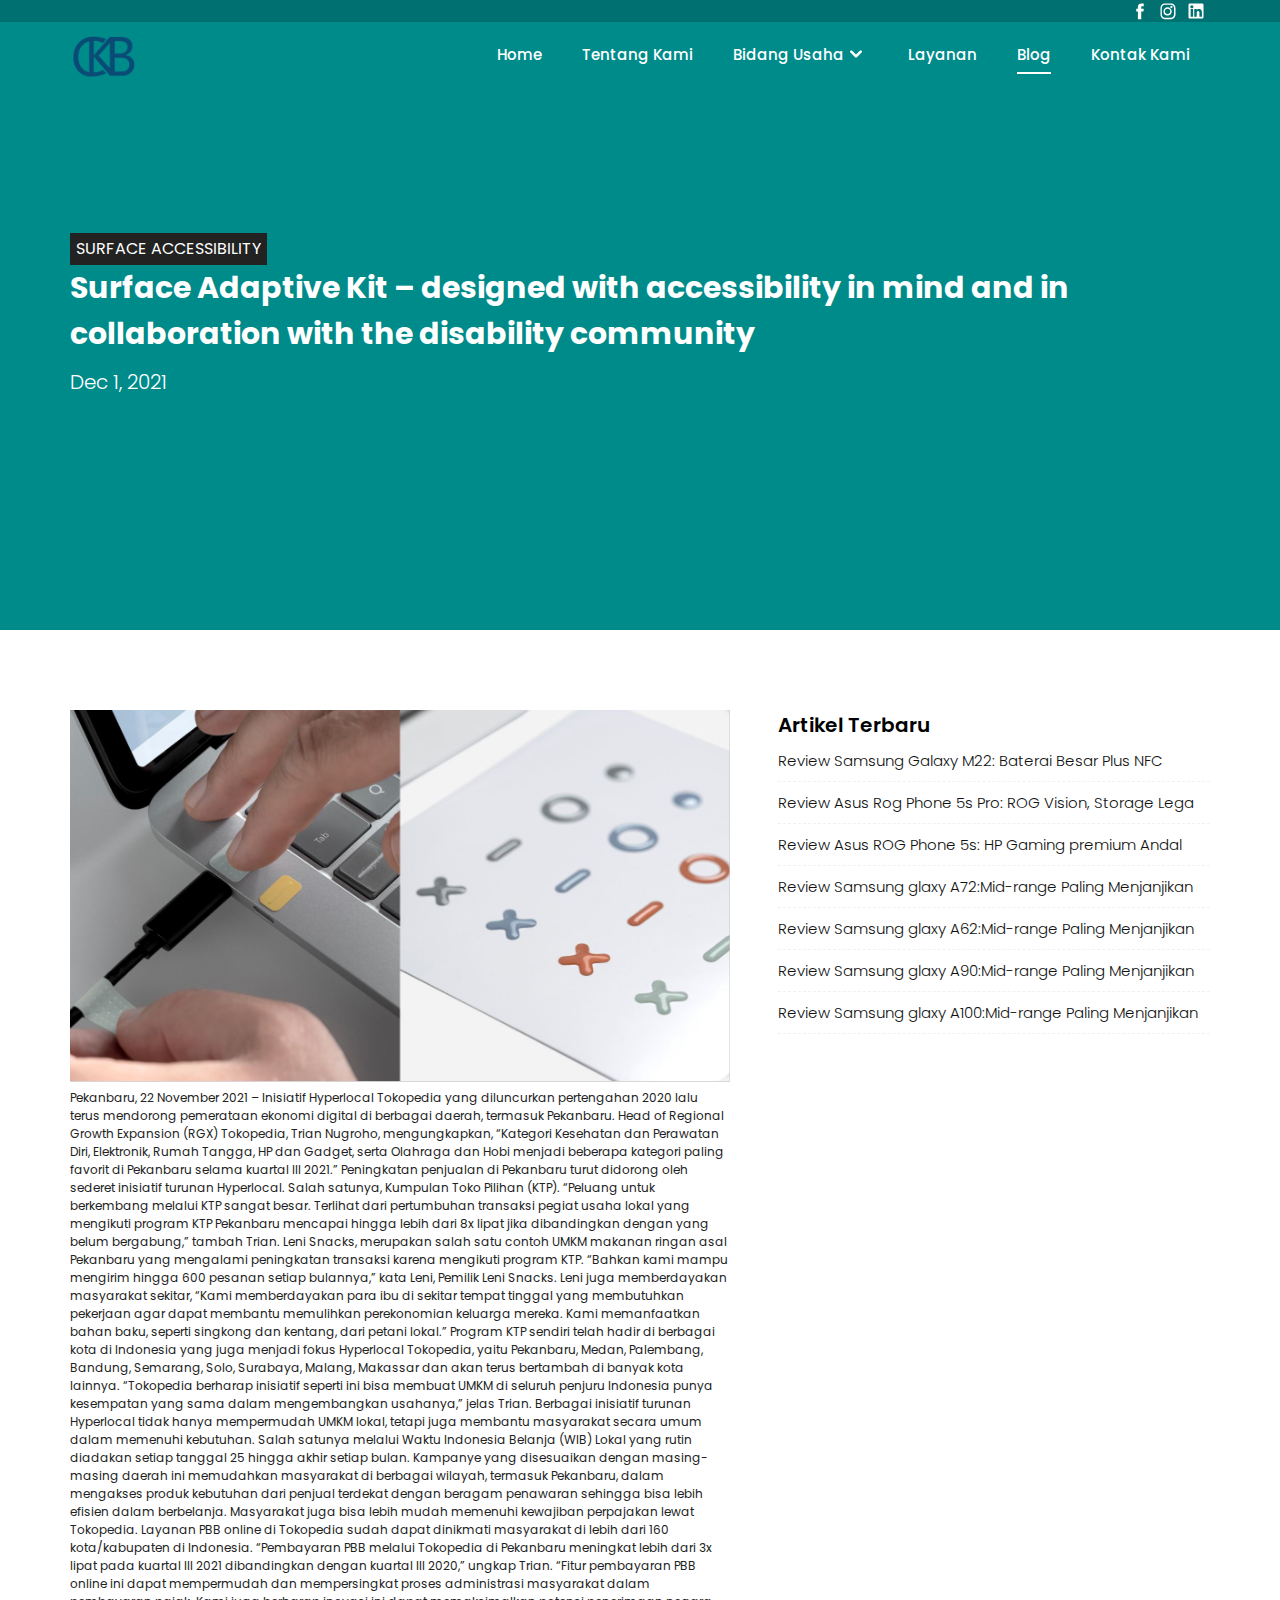
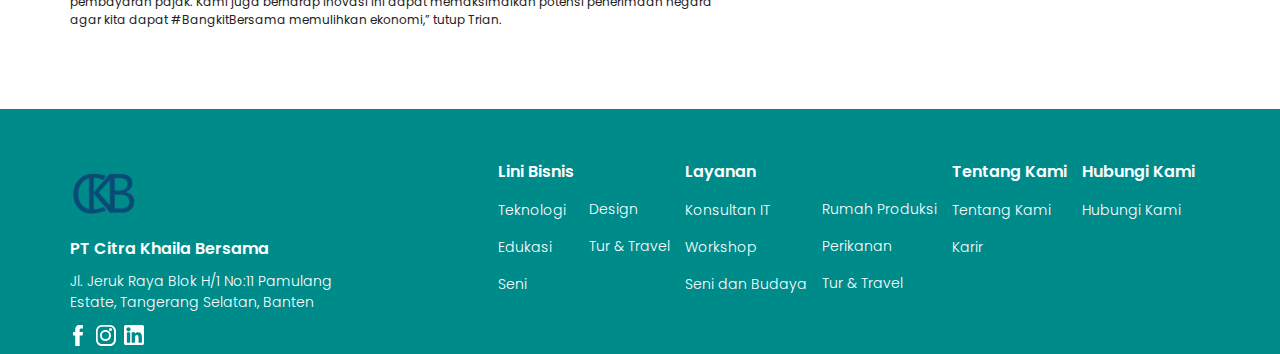
<file: detail-blog.html>
<!DOCTYPE html>
<html lang="en">
<head>
  <meta charset="UTF-8">
  <meta http-equiv="X-UA-Compatible" content="IE=edge">
  <meta name="viewport" content="width=device-width, initial-scale=1.0">
  <link rel="icon" type="image/x-icon" href="assets/image/favicon.ico">
  <link rel="stylesheet" href="assets/css/font.css">
  <link rel="stylesheet" href="assets/css/header.css">
  <link rel="stylesheet" href="assets/css/detail-blog-page.css">
  <link rel="stylesheet" href="assets/css/footer.css">
  <link rel="stylesheet" href="assets/css/style.css">
  <title>Detail Blog</title>
</head>
<body>
  <div class="header-container">
    <div class="header-inner">
      <div class="top-nav">
        <div class="top-nav-inner ckb-container">
          <div class="social-media-container">
            <img src="assets/image/icon-facebook.svg" alt="">
            <img src="assets/image/icon-instagram.svg" alt="">
            <img src="assets/image/icon-linkedin.svg" alt="">
          </div>
        </div>
      </div>
      <div class="main-nav ckb-container">
        <div class="logo-section">
          <a href="index.html"><img src="assets/image/logo-1.png"></a>
        </div>
        <div class="nav-section">
          <ul>
            <li><a href="index.html">Home</a><div class=""></div></li>
            <li><a href="tentang-kami.html">Tentang Kami</a><div class=""></div></li>
            <li class="expand-menu">
              <a><span>Bidang Usaha</span></a><div class=""></div>
              <ul>
                <li><a href="#">Teknologi</a></li>
                <li><a href="#">Edukasi</a></li>
                <li><a href="#">Seni</a></li>
                <li><a href="#">Design</a></li>
                <li><a href="#">Tur & Travel</a></li>
              </ul>
            </li>
            <li><a href="layanan.html">Layanan</a><div class=""></div></li>
            <li><a href="#">Blog</a><div class="active"></div></li>
            <li><a href="#">Kontak Kami</a><div class=""></div></li>
          </ul>
        </div>
        <div class="nav-section-mobile">
          <img src="assets/image/burger-icon-right-light.png" alt="" srcset="" class="burger-icon">
          <div class="main-nav-mobile-container">
            <div class="nav-mobile-head">
              <img src="assets/image/logo-2.png" alt="" srcset="">
              <img src="assets/image/close-icon.png" alt="" srcset="" class="close-icon">
            </div>
            <div class="nav-mobile-body">
              <ul>
                <li><a href="index.html">Home</a><div class=""></div></li>
                <li><a href="tentang-kami.html">Tentang Kami</a><div class=""></div></li>
                <li class="expand-menu exp1">
                  <a href="#"><span>Bidang Usaha</span></a><div class=""></div>
                  <ul>
                    <li><a href="#">Teknologi</a></li>
                    <li><a href="#">Edukasi</a></li>
                    <li><a href="#">Seni</a></li>
                    <li><a href="#">Design</a></li>
                    <li><a href="#">Tur & Travel</a></li>
                  </ul>
                </li>
                <li><a href="layanan.html">Layanan</a><div class=""></div></li>
                <li><a href="#">Blog</a><div class="active"></div></li>
                <li><a href="#">Kontak Kami</a><div class=""></div></li>
              </ul>
            </div>
          </div>
        </div>
      </div>
    </div>
  </div>

  <div class="detail-blog-banner-container">
    <div class="ckb-container text-container">
      <div>
        <div class="bedge-blog">SURFACE ACCESSIBILITY</div>
        <div class="title-text">Surface Adaptive Kit – designed with accessibility in mind and in collaboration with the disability community</div>
        <div class="subtitle-text">Dec 1, 2021</div>
      </div>
    </div>
  </div>

  <div class="detail-blog-container target-scroll">
    <div class="ckb-container detail-blog-inner">
      <div class="left-content">
        <div class="content-core-container">
          <img src="assets/image/blog-highlight-example.jpeg" alt="">
          <div class="content-text">
            <p>
              Pekanbaru, 22 November 2021 – Inisiatif Hyperlocal Tokopedia yang diluncurkan pertengahan 2020 lalu terus mendorong pemerataan ekonomi digital di berbagai daerah, termasuk Pekanbaru. 

              Head of Regional Growth Expansion (RGX) Tokopedia, Trian Nugroho, mengungkapkan, “Kategori Kesehatan dan Perawatan Diri, Elektronik, Rumah Tangga, HP dan Gadget, serta Olahraga dan Hobi menjadi beberapa kategori paling favorit di Pekanbaru selama kuartal III 2021.”

              Peningkatan penjualan di Pekanbaru turut didorong oleh sederet inisiatif turunan Hyperlocal. Salah satunya, Kumpulan Toko Pilihan (KTP). “Peluang untuk berkembang melalui KTP sangat besar. Terlihat dari pertumbuhan transaksi pegiat usaha lokal yang mengikuti program KTP Pekanbaru mencapai hingga lebih dari 8x lipat jika dibandingkan dengan yang belum bergabung,” tambah Trian.

              Leni Snacks, merupakan salah satu contoh UMKM makanan ringan asal Pekanbaru yang mengalami peningkatan transaksi karena mengikuti program KTP. “Bahkan kami mampu mengirim hingga 600 pesanan setiap bulannya,” kata Leni, Pemilik Leni Snacks.

              Leni juga memberdayakan masyarakat sekitar, “Kami memberdayakan para ibu di sekitar tempat tinggal yang membutuhkan pekerjaan agar dapat membantu memulihkan perekonomian keluarga mereka. Kami memanfaatkan bahan baku, seperti singkong dan kentang, dari petani lokal.”

              Program KTP sendiri telah hadir di berbagai kota di Indonesia yang juga menjadi fokus Hyperlocal Tokopedia, yaitu Pekanbaru, Medan, Palembang, Bandung, Semarang, Solo, Surabaya, Malang, Makassar dan akan terus bertambah di banyak kota lainnya. 

              “Tokopedia berharap inisiatif seperti ini bisa membuat UMKM di seluruh penjuru Indonesia punya kesempatan yang sama dalam mengembangkan usahanya,” jelas Trian.

              Berbagai inisiatif turunan Hyperlocal tidak hanya mempermudah UMKM lokal, tetapi juga membantu masyarakat secara umum dalam memenuhi kebutuhan. Salah satunya melalui Waktu Indonesia Belanja (WIB) Lokal yang rutin diadakan setiap tanggal 25 hingga akhir setiap bulan.

              Kampanye yang disesuaikan dengan masing-masing daerah ini memudahkan masyarakat di berbagai wilayah, termasuk Pekanbaru, dalam mengakses produk kebutuhan dari penjual terdekat dengan beragam penawaran sehingga bisa lebih efisien dalam berbelanja.

              Masyarakat juga bisa lebih mudah memenuhi kewajiban perpajakan lewat Tokopedia. Layanan PBB online di Tokopedia sudah dapat dinikmati masyarakat di lebih dari 160 kota/kabupaten di Indonesia. “Pembayaran PBB melalui Tokopedia di Pekanbaru meningkat lebih dari 3x lipat pada kuartal III 2021 dibandingkan dengan kuartal III 2020,” ungkap Trian.

              “Fitur pembayaran PBB online ini dapat mempermudah dan mempersingkat proses administrasi masyarakat dalam pembayaran pajak. Kami juga berharap inovasi ini dapat memaksimalkan potensi penerimaan negara agar kita dapat #BangkitBersama memulihkan ekonomi,” tutup Trian. 
            </p>
          </div>
        </div>
      </div>
      <div class="right-content">
        <div class="new-artice-container">
          <div class="title-text">Artikel Terbaru</div>
          <ul>
            <li><a href="#">Review Samsung Galaxy M22: Baterai Besar Plus NFC</a></li>
            <li><a href="#">Review Asus Rog Phone 5s Pro: ROG Vision, Storage Lega</a></li>
            <li><a href="#">Review Asus ROG Phone 5s: HP Gaming premium Andal</a></li>
            <li><a href="#">Review Samsung glaxy A72:Mid-range Paling Menjanjikan</a></li>
            <li><a href="#">Review Samsung glaxy A62:Mid-range Paling Menjanjikan</a></li>
            <li><a href="#">Review Samsung glaxy A90:Mid-range Paling Menjanjikan</a></li>
            <li><a href="#">Review Samsung glaxy A100:Mid-range Paling Menjanjikan</a></li>
          </ul>
        </div>
      </div>
    </div>
  </div>

  <div class="footer-container">
    <div class="ckb-container footer-inner">
      <div class="left-footer">
        <img src="assets/image/logo-1.png">
        <div class="company-name">PT Citra Khaila Bersama</div>
        <div class="company-address">Jl. Jeruk Raya Blok H/1 No:11 Pamulang Estate, Tangerang Selatan, Banten</div>
        <div class="social-media-container">
          <img src="assets/image/icon-facebook.svg" alt="">
          <img src="assets/image/icon-instagram.svg" alt="">
          <img src="assets/image/icon-linkedin.svg" alt="">
        </div>
      </div>
      <div class="right-footer">
        <div class="right-footer-item">
          <ul>
            <li class="header">Lini Bisnis</li>
            <li>Teknologi</li>
            <li>Edukasi</li>
            <li>Seni</li>
          </ul>
        </div>
        <div class="right-footer-item">
          <ul class="no-header">
            <li>Design</li>
            <li>Tur & Travel</li>
          </ul>
        </div>
        <div class="right-footer-item">
          <ul>
            <li class="header">Layanan</li>
            <li>Konsultan IT</li>
            <li>Workshop</li>
            <li>Seni dan Budaya</li>
          </ul>
        </div>
        <div class="right-footer-item">
          <ul class="no-header">
            <li>Rumah Produksi</li>
            <li>Perikanan</li>
            <li>Tur & Travel</li>
          </ul>
        </div>
        <div class="right-footer-item">
          <ul>
            <li class="header">Tentang Kami</li>
            <li>Tentang Kami</li>
            <li>Karir</li>
          </ul>
        </div>
        <div class="right-footer-item">
          <ul>
            <li class="header">Hubungi Kami</li>
            <li>Hubungi Kami</li>
          </ul>
        </div>
      </div>
    </div>
  </div>
  
  <script type="text/javascript" src="assets/js/jquery.js"></script>
  <script type="text/javascript" src="assets/js/swiper.js"></script>
  <script type="text/javascript" src="assets/js/main.js"></script>
</body>
</html>
</file>
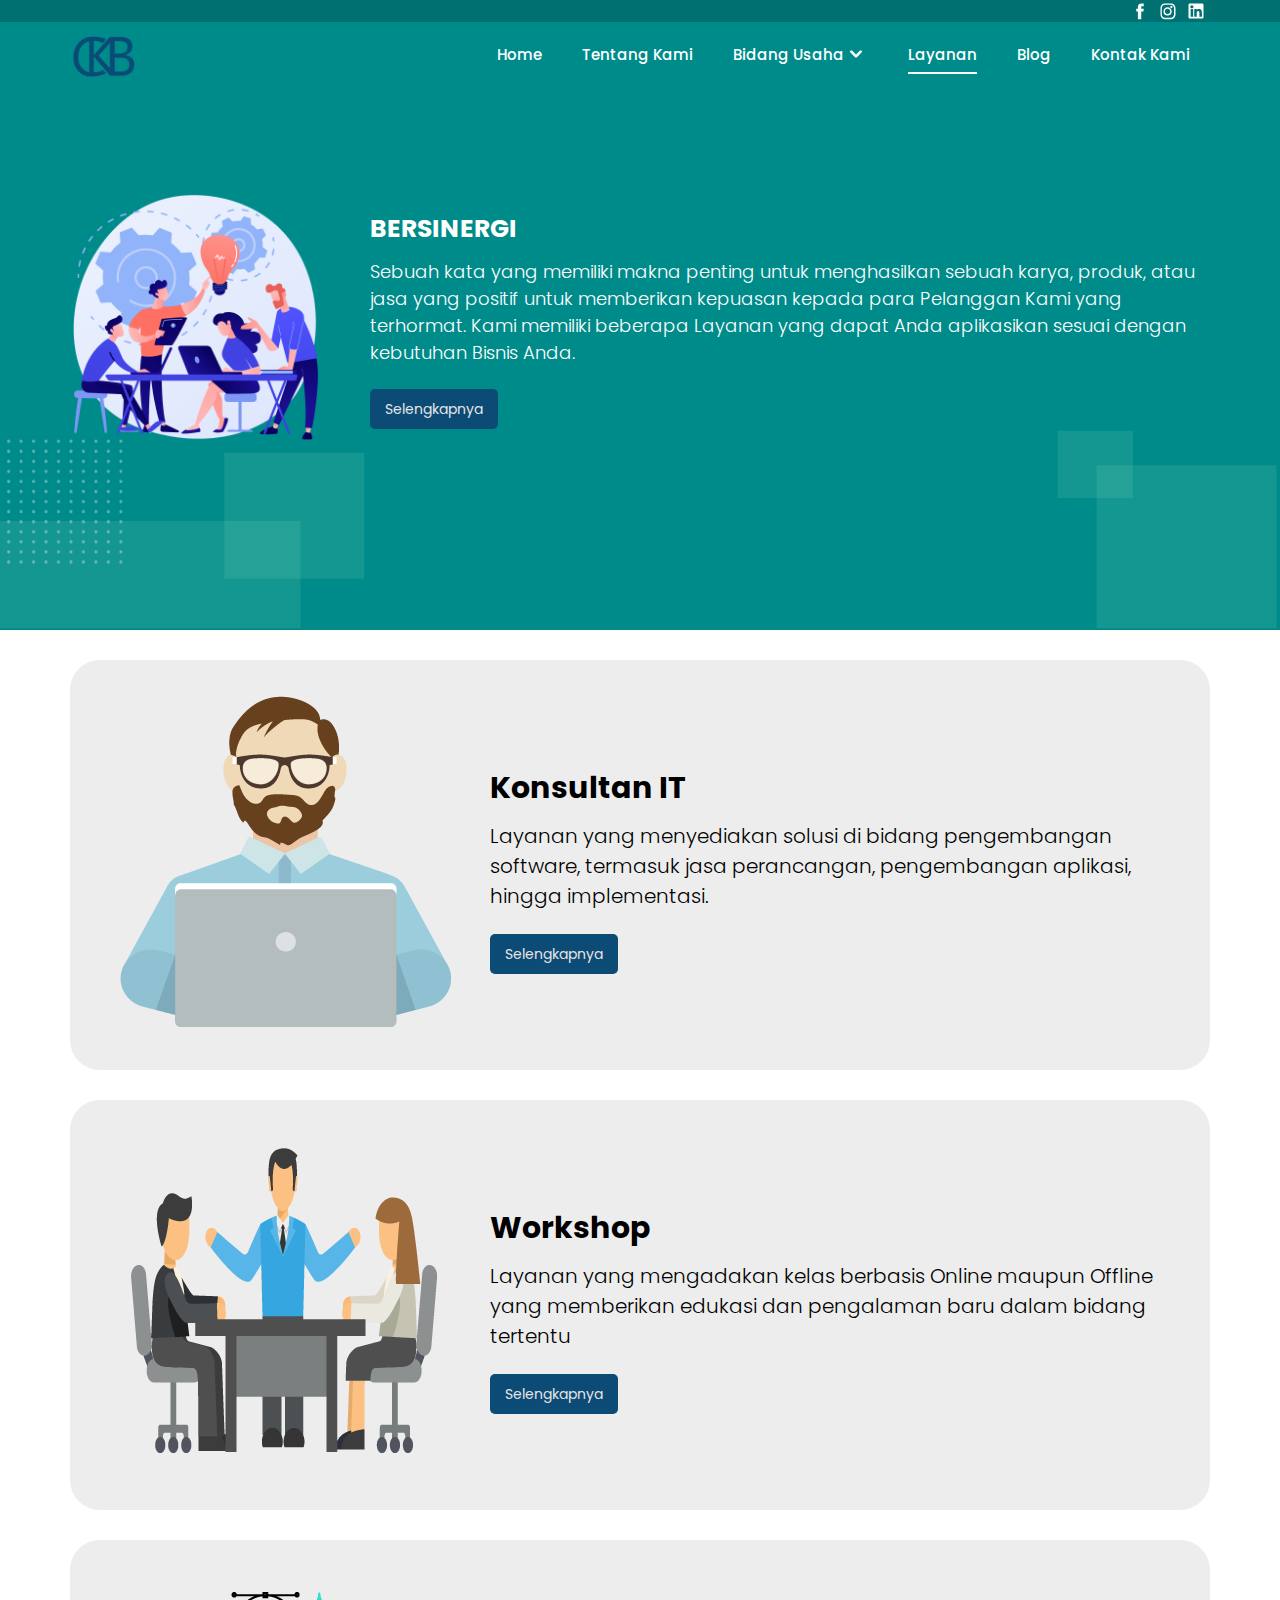
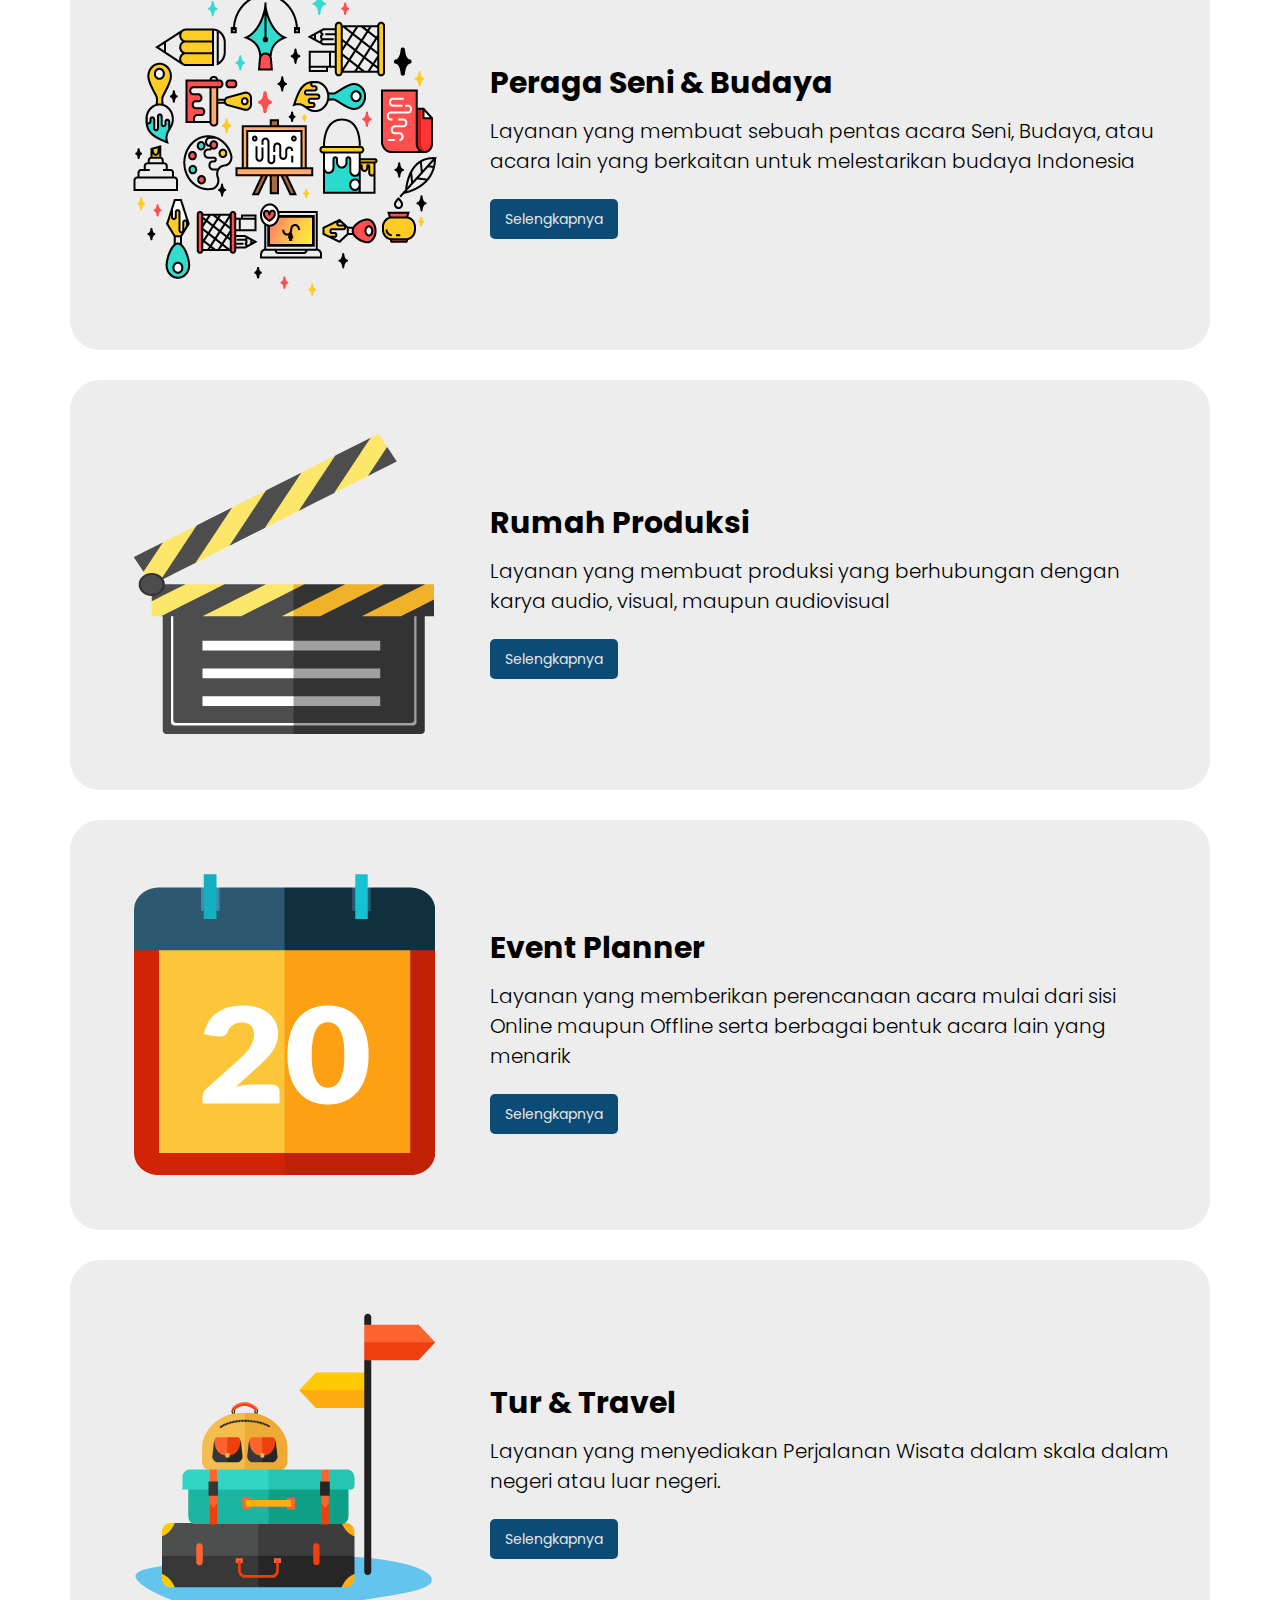
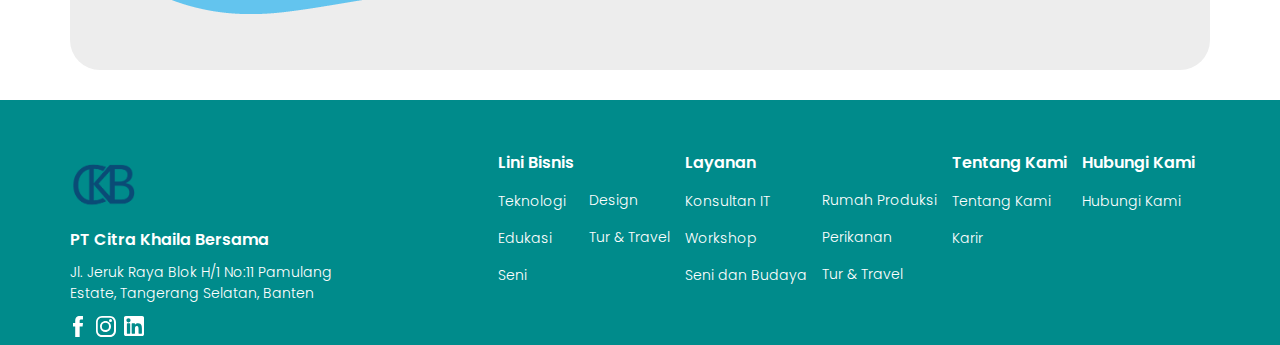
<file: layanan.html>
<!DOCTYPE html>
<html lang="en">
<head>
  <meta charset="UTF-8">
  <meta http-equiv="X-UA-Compatible" content="IE=edge">
  <meta name="viewport" content="width=device-width, initial-scale=1.0">
  <link rel="icon" type="image/x-icon" href="assets/image/favicon.ico">
  <link rel="stylesheet" href="assets/css/font.css">
  <link rel="stylesheet" href="assets/css/header.css">
  <link rel="stylesheet" href="assets/css/layanan-page.css">
  <link rel="stylesheet" href="assets/css/footer.css">
  <link rel="stylesheet" href="assets/css/style.css">
  <title>Layanan</title>
</head>
<body>
  <div class="header-container">
    <div class="header-inner">
      <div class="top-nav">
        <div class="top-nav-inner ckb-container">
          <div class="social-media-container">
            <img src="assets/image/icon-facebook.svg" alt="">
            <img src="assets/image/icon-instagram.svg" alt="">
            <img src="assets/image/icon-linkedin.svg" alt="">
          </div>
        </div>
      </div>
      <div class="main-nav ckb-container">
        <div class="logo-section">
          <a href="index.html"><img src="assets/image/logo-1.png"></a>
        </div>
        <div class="nav-section">
          <ul>
            <li><a href="index.html">Home</a><div class=""></div></li>
            <li><a href="tentang-kami.html">Tentang Kami</a><div class=""></div></li>
            <li class="expand-menu">
              <a><span>Bidang Usaha</span></a><div class=""></div>
              <ul>
                <li><a href="#">Teknologi</a></li>
                <li><a href="#">Edukasi</a></li>
                <li><a href="#">Seni</a></li>
                <li><a href="#">Design</a></li>
                <li><a href="#">Tur & Travel</a></li>
              </ul>
            </li>
            <li><a href="#">Layanan</a><div class="active"></div></li>
            <li><a href="blog.html">Blog</a><div class=""></div></li>
            <li><a href="contact-us.html">Kontak Kami</a><div class=""></div></li>
          </ul>
        </div>
        <div class="nav-section-mobile">
          <img src="assets/image/burger-icon-right-light.png" alt="" srcset="" class="burger-icon">
          <div class="main-nav-mobile-container">
            <div class="nav-mobile-head">
              <img src="assets/image/logo-2.png" alt="" srcset="">
              <img src="assets/image/close-icon.png" alt="" srcset="" class="close-icon">
            </div>
            <div class="nav-mobile-body">
              <ul>
                <li><a href="index.html">Home</a><div class=""></div></li>
                <li><a href="tentang-kami.html">Tentang Kami</a><div class=""></div></li>
                <li class="expand-menu exp1">
                  <a href="#"><span>Bidang Usaha</span></a><div class=""></div>
                  <ul>
                    <li><a href="#">Teknologi</a></li>
                    <li><a href="#">Edukasi</a></li>
                    <li><a href="#">Seni</a></li>
                    <li><a href="#">Design</a></li>
                    <li><a href="#">Tur & Travel</a></li>
                  </ul>
                </li>
                <li><a href="#">Layanan</a><div class="active"></div></li>
                <li><a href="blog.html">Blog</a><div class=""></div></li>
                <li><a href="contact-us.html">Kontak Kami</a><div class=""></div></li>
              </ul>
            </div>
          </div>
        </div>
      </div>
    </div>
  </div>
  <!-- Merupakan sebuah paket lengkap penunjang bisnis dalam berbagai bidang di industri kreatif. -->
  <div class="layanan-banner-container">
    <div class="ckb-container layanan-banner-inner">
      <img src="assets/image/bersinergi.png"/>
      <div class="right-layanan-banner">
        <div class="title-text">BERSINERGI</div>
        <div class="desc-text">Sebuah kata yang memiliki makna penting untuk menghasilkan sebuah karya, produk, atau jasa yang positif untuk memberikan kepuasan kepada para Pelanggan Kami yang terhormat. Kami memiliki beberapa Layanan yang dapat Anda aplikasikan sesuai dengan kebutuhan Bisnis Anda. </div>
        <a href="#" class="button-ckb-1">Selengkapnya</a>
      </div>
    </div>
  </div>

  <div class="item-layanan-container target-scroll">
    <div class="ckb-container item-layanan-inner">
      <div class="card-item-layanan">
        <img src="assets/image/It-web-based-no-bg.png" alt="">
        <div class="right-card-item">
          <div class="title-text">Konsultan IT</div>
          <div class="desc-text">Layanan yang menyediakan solusi di bidang pengembangan software, termasuk jasa perancangan, pengembangan aplikasi, hingga implementasi.</div>
          <a href="#" class="button-ckb-1">Selengkapnya</a>
        </div>
      </div>

      <div class="card-item-layanan">
        <img src="assets/image/workshop-web-based-no-bg.png" alt="">
        <div class="right-card-item">
          <div class="title-text">Workshop</div>
          <div class="desc-text">Layanan yang mengadakan kelas berbasis Online maupun Offline yang memberikan edukasi dan pengalaman baru dalam bidang tertentu</div>
          <a href="#" class="button-ckb-1">Selengkapnya</a>
        </div>
      </div>

      <div class="card-item-layanan">
        <img src="assets/image/art-web-based-no-bg.png" alt="">
        <div class="right-card-item">
          <div class="title-text">Peraga Seni & Budaya</div>
          <div class="desc-text">Layanan yang membuat sebuah pentas acara Seni, Budaya, atau acara lain yang berkaitan untuk melestarikan budaya Indonesia</div>
          <a href="#" class="button-ckb-1">Selengkapnya</a>
        </div>
      </div>

      <div class="card-item-layanan">
        <img src="assets/image/production-house-web-based-no-bg.png" alt="">
        <div class="right-card-item">
          <div class="title-text">Rumah Produksi</div>
          <div class="desc-text">Layanan yang membuat produksi yang berhubungan dengan karya audio, visual, maupun audiovisual</div>
          <a href="#" class="button-ckb-1">Selengkapnya</a>
        </div>
      </div>

      <div class="card-item-layanan">
        <img src="assets/image/planner-web-based-no-bg.png" alt="">
        <div class="right-card-item">
          <div class="title-text">Event Planner</div>
          <div class="desc-text">Layanan yang memberikan perencanaan acara mulai dari sisi Online maupun Offline serta berbagai bentuk acara lain yang menarik</div>
          <a href="#" class="button-ckb-1">Selengkapnya</a>
        </div>
      </div>

      <div class="card-item-layanan">
        <img src="assets/image/travel-web-based-no-bg.png" alt="">
        <div class="right-card-item">
          <div class="title-text">Tur & Travel</div>
          <div class="desc-text">Layanan yang menyediakan Perjalanan Wisata dalam skala dalam negeri atau luar negeri.</div>
          <a href="#" class="button-ckb-1">Selengkapnya</a>
        </div>
      </div>


    </div>
  </div>

  <div class="footer-container">
    <div class="ckb-container footer-inner">
      <div class="left-footer">
        <img src="assets/image/logo-1.png">
        <div class="company-name">PT Citra Khaila Bersama</div>
        <div class="company-address">Jl. Jeruk Raya Blok H/1 No:11 Pamulang Estate, Tangerang Selatan, Banten</div>
        <div class="social-media-container">
          <img src="assets/image/icon-facebook.svg" alt="">
          <img src="assets/image/icon-instagram.svg" alt="">
          <img src="assets/image/icon-linkedin.svg" alt="">
        </div>
      </div>
      <div class="right-footer">
        <div class="right-footer-item">
          <ul>
            <li class="header">Lini Bisnis</li>
            <li>Teknologi</li>
            <li>Edukasi</li>
            <li>Seni</li>
          </ul>
        </div>
        <div class="right-footer-item">
          <ul class="no-header">
            <li>Design</li>
            <li>Tur & Travel</li>
          </ul>
        </div>
        <div class="right-footer-item">
          <ul>
            <li class="header">Layanan</li>
            <li>Konsultan IT</li>
            <li>Workshop</li>
            <li>Seni dan Budaya</li>
          </ul>
        </div>
        <div class="right-footer-item">
          <ul class="no-header">
            <li>Rumah Produksi</li>
            <li>Perikanan</li>
            <li>Tur & Travel</li>
          </ul>
        </div>
        <div class="right-footer-item">
          <ul>
            <li class="header">Tentang Kami</li>
            <li>Tentang Kami</li>
            <li>Karir</li>
          </ul>
        </div>
        <div class="right-footer-item">
          <ul>
            <li class="header">Hubungi Kami</li>
            <li>Hubungi Kami</li>
          </ul>
        </div>
      </div>
    </div>
  </div>

  <script type="text/javascript" src="assets/js/jquery.js"></script>
  <script type="text/javascript" src="assets/js/swiper.js"></script>
  <script type="text/javascript" src="assets/js/main.js"></script>
</body>
</html>
</file>
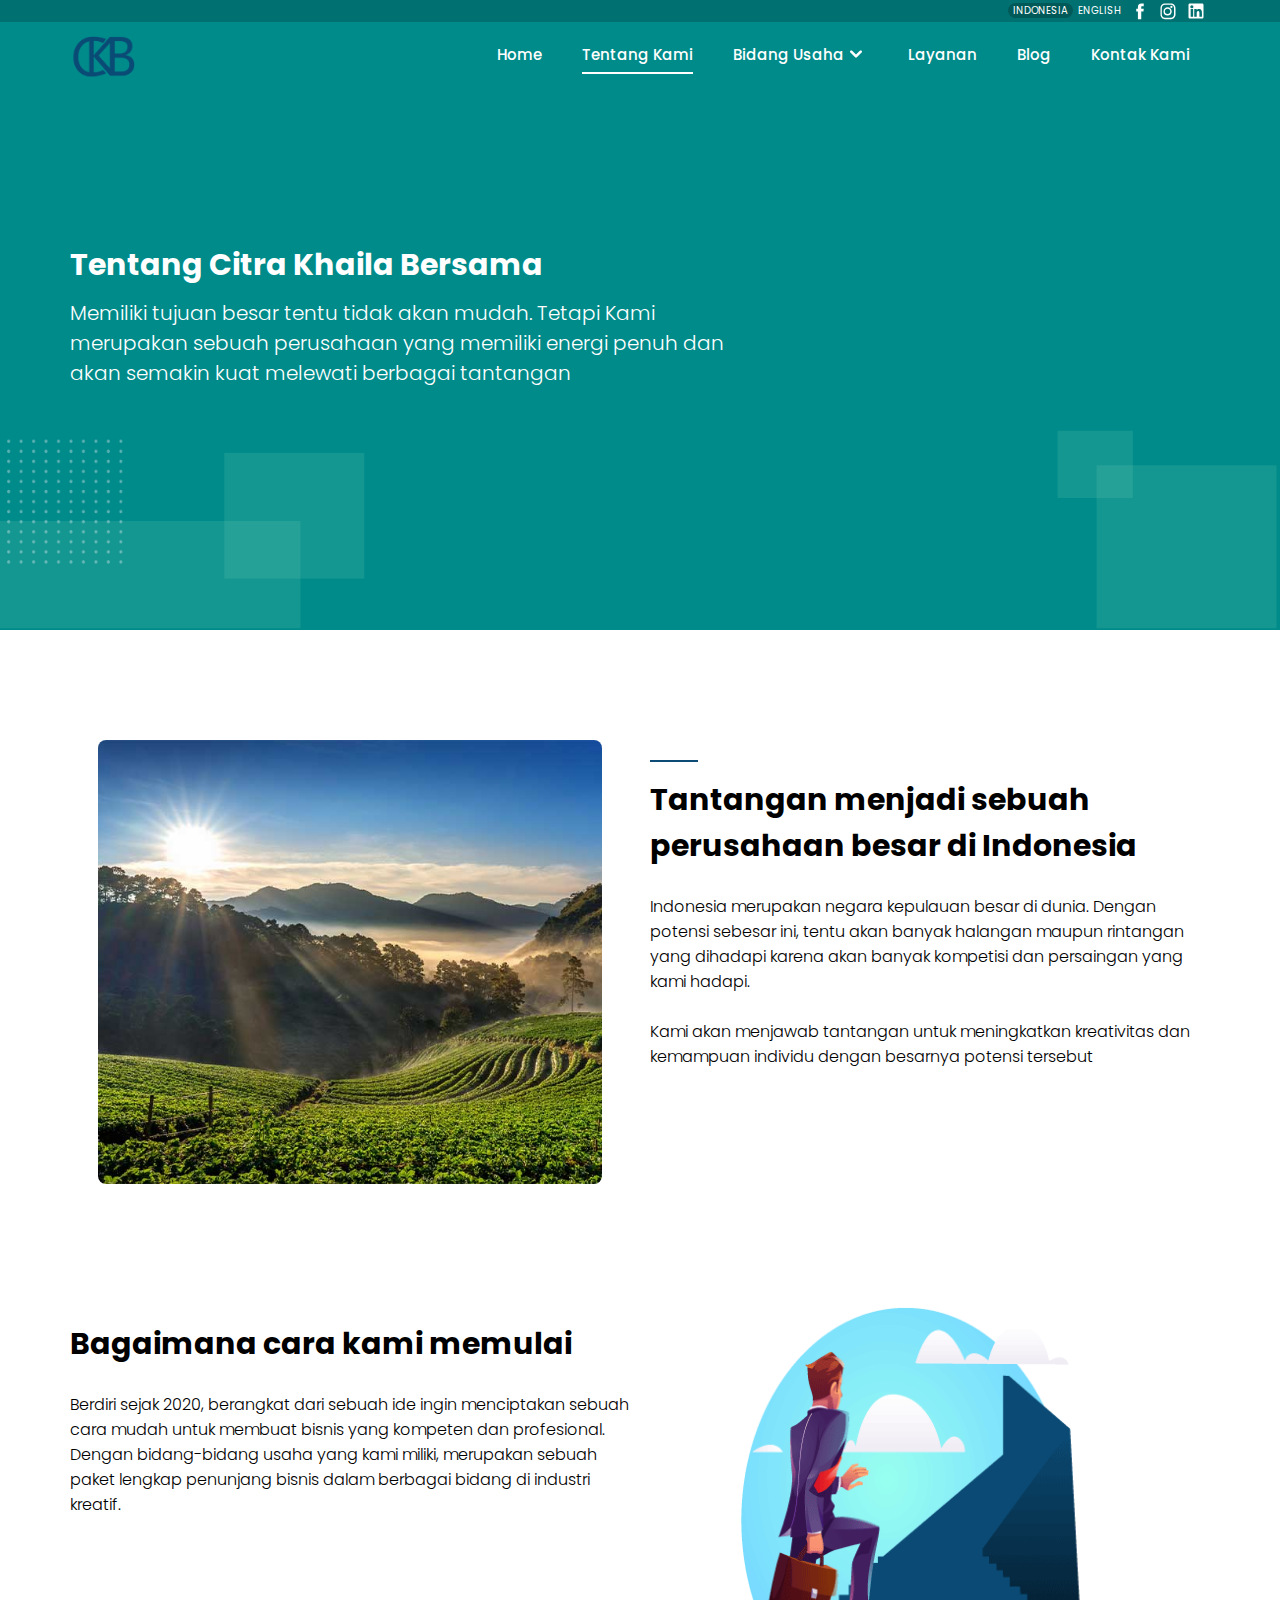
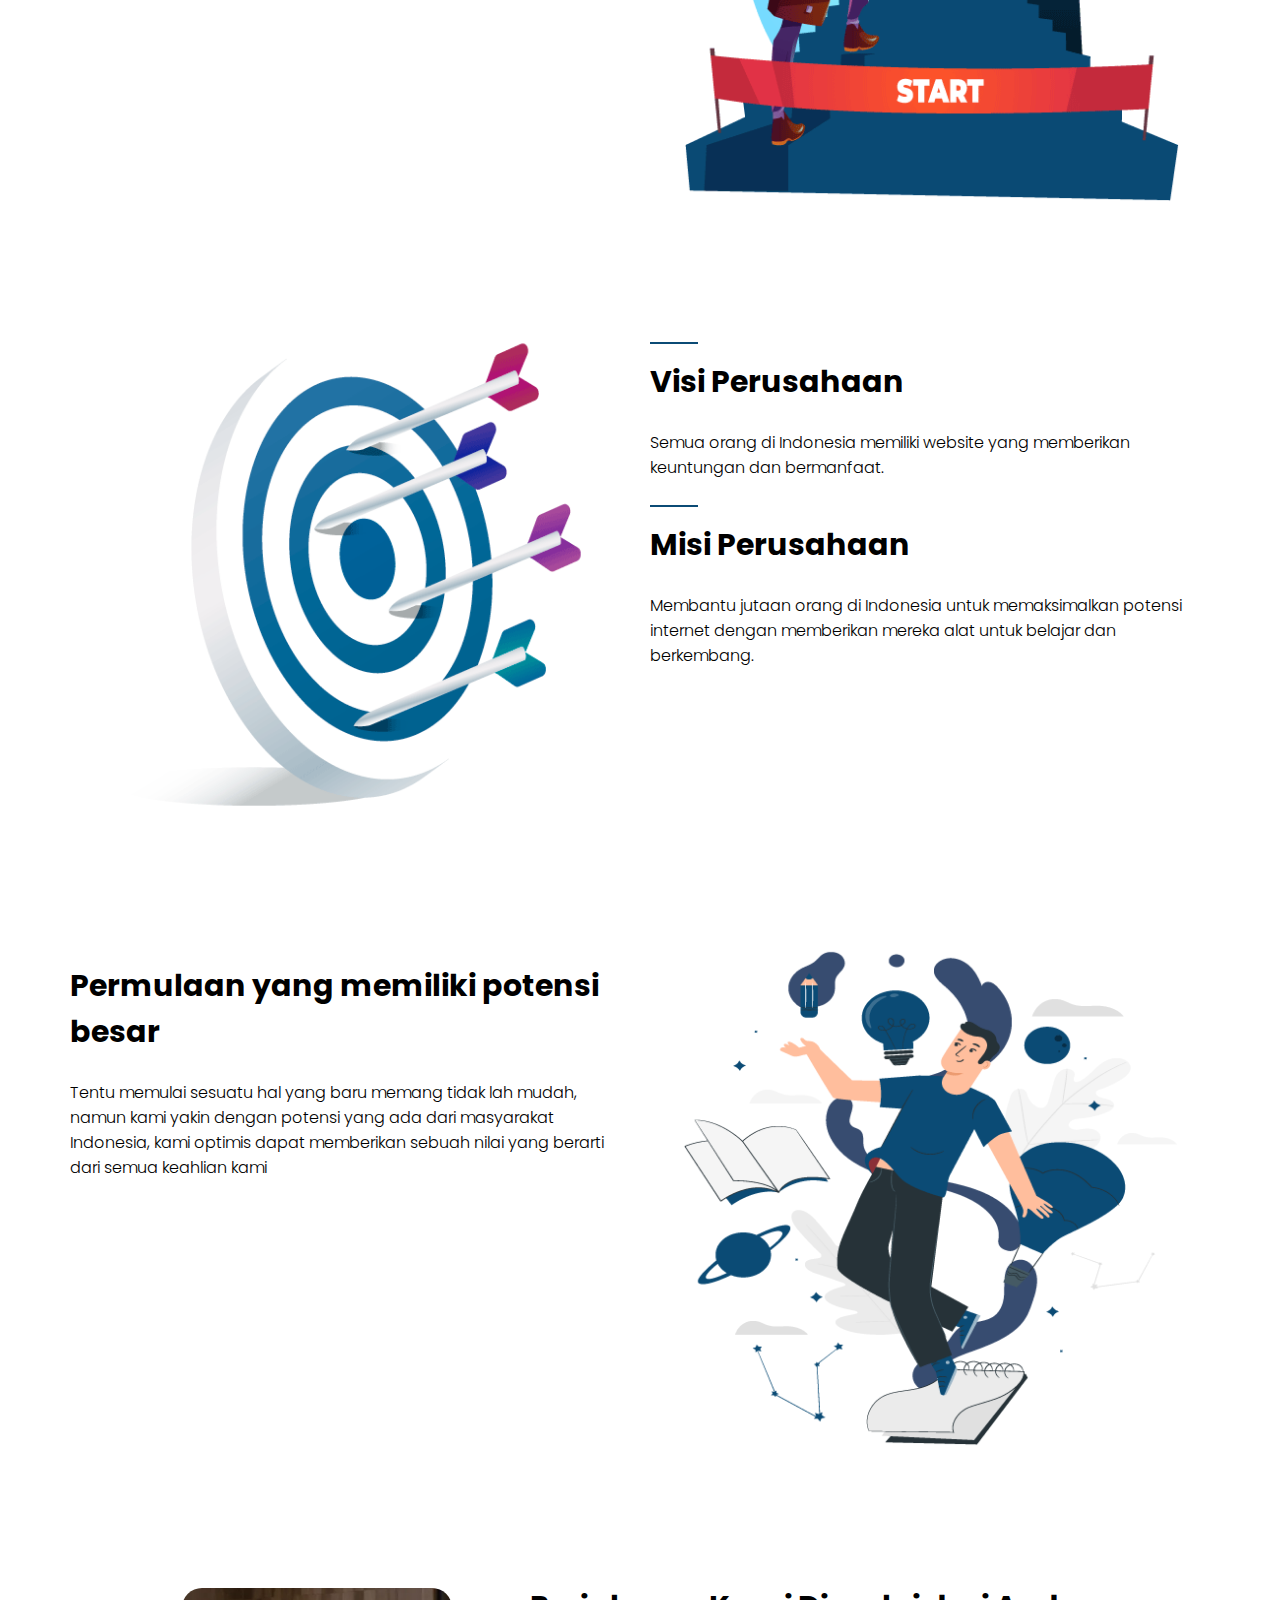
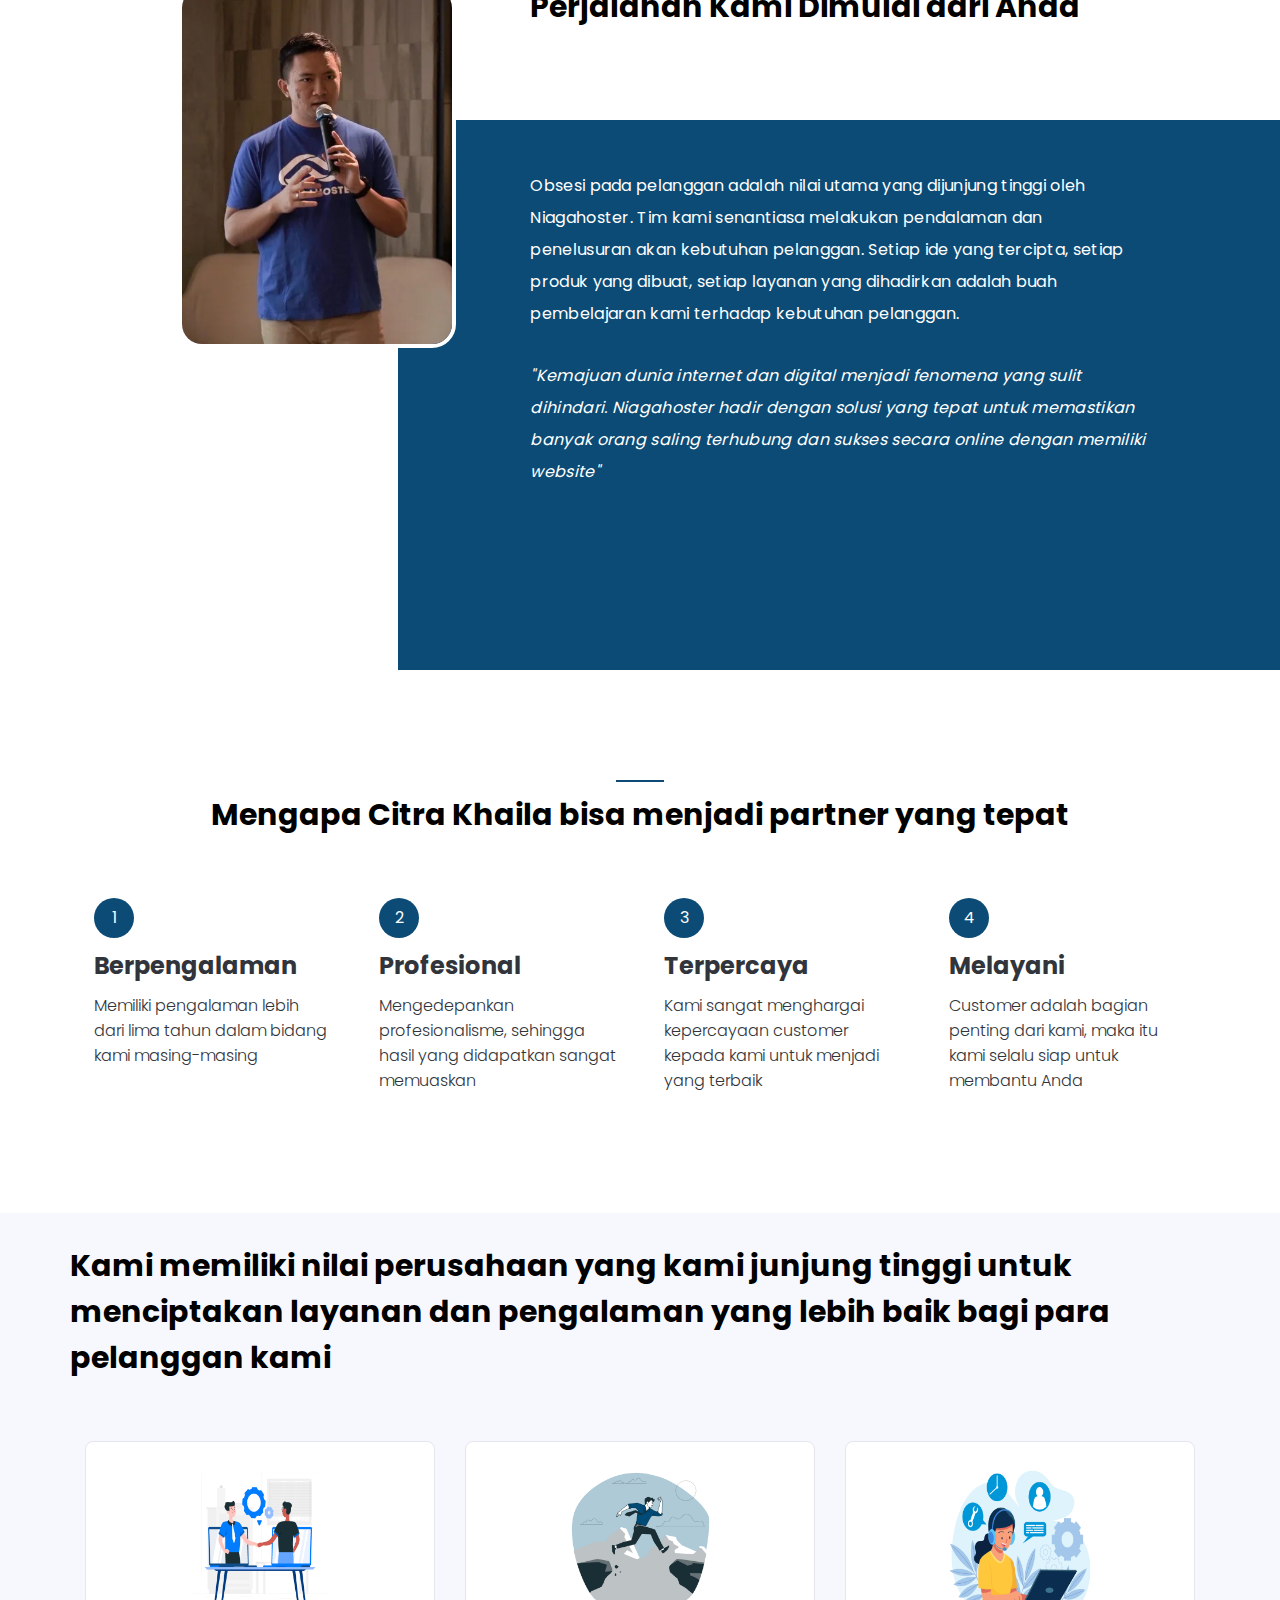
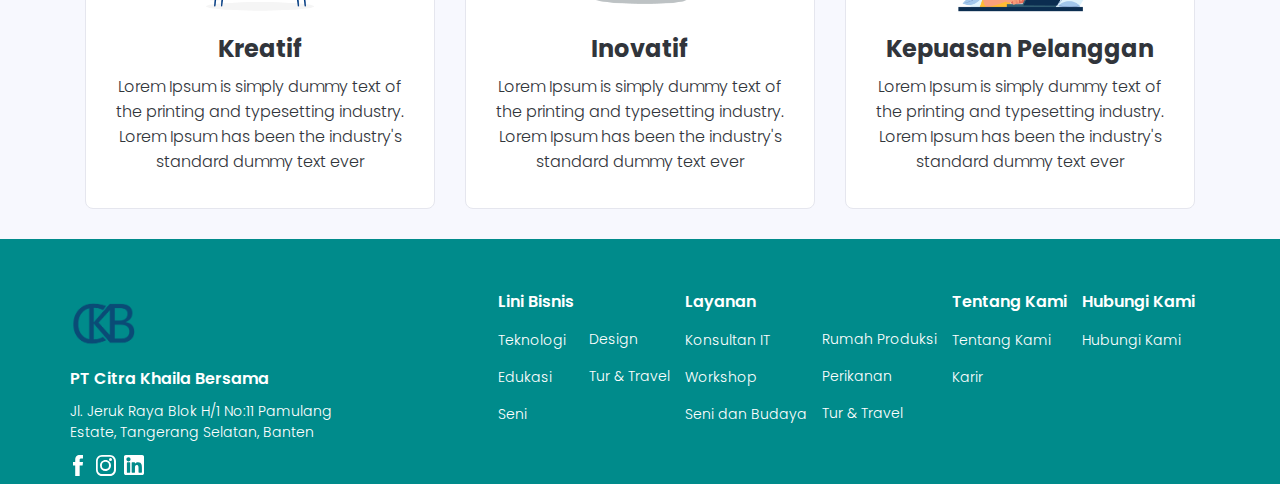
<file: tentang-kami.html>
<!DOCTYPE html>
<html lang="en">
<head>
    <meta charset="UTF-8">
    <meta http-equiv="X-UA-Compatible" content="IE=edge">
    <meta name="viewport" content="width=device-width, initial-scale=1.0">
		<link rel="icon" type="image/x-icon" href="assets/image/favicon.ico">
		<link rel="stylesheet" href="assets/css/font.css">
		<link rel="stylesheet" href="assets/css/header.css">
		<link rel="stylesheet" href="assets/css/tentang-kami-page.css">
		<link rel="stylesheet" href="assets/css/footer.css">
		<link rel="stylesheet" href="assets/css/style.css">
    <title>Tentang Kami</title>
</head>
<body>
	<div class="header-container">
    <div class="header-inner">
      <div class="top-nav">
        <div class="top-nav-inner ckb-container">
          <div class="language-container">
            <div class="toggle-lang active" data-lang="id">INDONESIA</div>
            <div class="toggle-lang" data-lang="en">ENGLISH</div>
          </div>
          <div class="social-media-container">
            <img src="assets/image/icon-facebook.svg" alt="">
            <img src="assets/image/icon-instagram.svg" alt="">
            <img src="assets/image/icon-linkedin.svg" alt="">
          </div>
        </div>
      </div>
      <div class="main-nav ckb-container">
        <div class="logo-section">
          <a href="index.html"><img src="assets/image/logo-1.png"></a>
        </div>
        <div class="nav-section">
          <ul>
            <li><a href="index.html">Home</a><div class=""></div></li>
            <li><a href="#">Tentang Kami</a><div class="active"></div></li>
            <li class="expand-menu">
              <a><span>Bidang Usaha</span></a><div class=""></div>
              <ul>
                <li><a href="#">Teknologi</a></li>
                <li><a href="#">Edukasi</a></li>
                <li><a href="#">Seni</a></li>
                <li><a href="#">Design</a></li>
                <li><a href="#">Tur & Travel</a></li>
              </ul>
            </li>
            <li><a href="layanan.html">Layanan</a><div class=""></div></li>
            <li><a href="blog.html">Blog</a><div class=""></div></li>
            <li><a href="contact-us.html">Kontak Kami</a><div class=""></div></li>
          </ul>
        </div>
        <div class="nav-section-mobile">
          <img src="assets/image/burger-icon-right-light.png" alt="" srcset="" class="burger-icon">
          <div class="main-nav-mobile-container">
            <div class="nav-mobile-head">
              <img src="assets/image/logo-2.png" alt="" srcset="">
              <img src="assets/image/close-icon.png" alt="" srcset="" class="close-icon">
            </div>
            <div class="nav-mobile-body">
              <ul>
                <li><a href="index.html">Home</a><div class=""></div></li>
                <li><a href="#">Tentang Kami</a><div class="active"></div></li>
                <li class="expand-menu exp1">
                  <a href="#"><span>Bidang Usaha</span></a><div class=""></div>
                  <ul>
                    <li><a href="#">Teknologi</a></li>
                    <li><a href="#">Edukasi</a></li>
                    <li><a href="#">Seni</a></li>
                    <li><a href="#">Design</a></li>
                    <li><a href="#">Tur & Travel</a></li>
                  </ul>
                </li>
                <li><a href="layanan.html">Layanan</a><div class=""></div></li>
                <li><a href="blog.html">Blog</a><div class=""></div></li>
                <li><a href="contact-us.html">Kontak Kami</a><div class=""></div></li>
              </ul>
            </div>
          </div>
        </div>
      </div>
    </div>
  </div>

  <!-- Section 1 -->
  <div class="tentang-kami-banner-container">
    <div class="ckb-container text-container">
      <div>
        <div class="title-text">Tentang Citra Khaila Bersama</div>
        <div class="subtitle-text">Memiliki tujuan besar tentu tidak akan mudah. Tetapi Kami merupakan sebuah perusahaan yang memiliki energi penuh dan akan semakin kuat melewati berbagai tantangan</div>
      </div>
    </div>
  </div>

  <!-- Section 2 -->
  <div class="tantangan-container target-scroll">
    <div class="ckb-container tantangan-inner">
      <div class="left-tantangan"><img src="assets/image/pemandangan.jpg"></div>
      <div class="right-tantangan">
        <div class="strip-ckb"></div>
        <div class="title-tantangan">Tantangan menjadi sebuah perusahaan besar di Indonesia</div>
        <div class="desc-tantangan">Indonesia merupakan negara kepulauan besar di dunia. Dengan potensi sebesar ini, tentu akan banyak halangan maupun rintangan yang dihadapi karena akan banyak kompetisi dan persaingan yang kami hadapi.</div>
        
          <div class="desc-tantangan">Kami akan menjawab tantangan untuk meningkatkan kreativitas dan kemampuan individu dengan besarnya potensi tersebut</div>
      </div>
    </div>
  </div>

  <!-- Section 3 -->
  <div class="berdiri-sejak-container">
    <div class="ckb-container berdiri-sejak-inner">
      <div class="left-berdiri-sejak">
        <div class="strip-tentang-kami-page"></div>
        <div class="title-berdiri-sejak">Bagaimana cara kami memulai</div>
        <div class="desc-berdiri-sejak">Berdiri sejak 2020, berangkat dari sebuah ide ingin menciptakan sebuah cara mudah untuk membuat bisnis yang kompeten dan profesional.
          Dengan bidang-bidang usaha yang kami miliki, merupakan sebuah paket lengkap penunjang bisnis dalam berbagai bidang di industri kreatif.
        </div>
      </div>
      <div class="right-berdiri-sejak">
        <img src="assets/image/memulai.png" alt="">
      </div>
    </div>
  </div>

  <!-- Section 4 -->
  <div class="visimisi-container">
    <div class="ckb-container visimisi-inner">
      <div class="left-visimisi"><img src="assets/image/visidanmisi.png" alt=""></div>
      <div class="right-visimisi">
        <div class="strip-ckb"></div>
        <div class="title-visi">Visi Perusahaan</div>
        <div class="desc-visi">Semua orang di Indonesia memiliki website yang memberikan keuntungan dan bermanfaat.</div>

        <div class="strip-ckb"></div>
        <div class="title-misi">Misi Perusahaan</div>
        <div class="desc-misi">Membantu jutaan orang di Indonesia untuk memaksimalkan potensi internet dengan memberikan mereka alat untuk belajar dan berkembang.</div>
      </div>
    </div>
  </div>

  <!-- Section 5 -->
  <div class="history-container">
    <div class="ckb-container history-inner">
      <div class="left-history">
        <div class="strip-tentang-kami-page"></div>
        <div class="title-history">Permulaan yang memiliki potensi besar</div>
        <div class="desc-history">Tentu memulai sesuatu hal yang baru memang tidak lah mudah, namun kami yakin dengan potensi yang ada dari masyarakat Indonesia, kami optimis dapat memberikan sebuah nilai yang berarti dari semua keahlian kami</div>
      </div>
      <div class="right-history">
        <img src="assets/image/potensi.png">
      </div>
    </div>
  </div>

  <!-- Section 6 -->
  <div class="perjalanan-container">
    <div class="perjalanan-inner">
      <div class="left-perjalanan"></div>
      <div class="right-perjalanan">
        <div class="right-perjalanan-top">
          <div class="strip-tentang-kami-page"></div>
          Perjalanan Kami Dimulai dari Anda
        </div>
        <div class="right-perjalanan-body">
          <div class="right-perjalanan-body-inner">
            <img src="assets/image/perjalanan-img-example.jpg" alt="" srcset="">
            Obsesi pada pelanggan adalah nilai utama yang dijunjung tinggi oleh Niagahoster. Tim kami senantiasa melakukan pendalaman dan penelusuran akan kebutuhan pelanggan. Setiap ide yang tercipta, setiap produk yang dibuat, setiap layanan yang dihadirkan adalah buah pembelajaran kami terhadap kebutuhan pelanggan.
            <p>"Kemajuan dunia internet dan digital menjadi fenomena yang sulit dihindari. Niagahoster hadir dengan solusi yang tepat untuk memastikan banyak orang saling terhubung dan sukses secara online dengan memiliki website"</p>
          </div>
        </div>
      </div>
    </div>
  </div>

  <!-- Section 7 -->
  <div class="section7-container">
    <div class="ckb-container section7-inner">
      <div class="title-text">
        <div class="strip-ckb"></div>
        Mengapa Citra Khaila bisa menjadi partner yang tepat
      </div>
      <div class="section7-box-container">
        <div class="section7-item">
          <div class="section7-head">
            <div class="numbering">1</div>
            <div class="title-text">Berpengalaman</div>
          </div>
          <div class="section7-body">Memiliki pengalaman lebih dari lima tahun dalam bidang kami masing-masing</div>
        </div>
        <div class="section7-item">
          <div class="section7-head">
            <div class="numbering">2</div>
            <div class="title-text">Profesional</div>
          </div>
          <div class="section7-body">Mengedepankan profesionalisme, sehingga hasil yang didapatkan sangat memuaskan</div>
        </div>
        <div class="section7-item">
          <div class="section7-head">
            <div class="numbering">3</div>
            <div class="title-text">Terpercaya</div>
          </div>
          <div class="section7-body">Kami sangat menghargai kepercayaan customer kepada kami untuk menjadi yang terbaik</div>
        </div>
        <div class="section7-item">
          <div class="section7-head">
            <div class="numbering">4</div>
            <div class="title-text">Melayani</div>
          </div>
          <div class="section7-body">Customer adalah bagian penting dari kami, maka itu kami selalu siap untuk membantu Anda</div>
        </div>
      </div>
    </div>
  </div>

  <!-- Section 8 -->
  <div class="section8-container">
    <div class="ckb-container section8-inner">
      <div class="title-text">
        <div class="strip-tentang-kami-page"></div>
        Kami memiliki nilai perusahaan yang kami junjung tinggi untuk menciptakan layanan dan pengalaman yang lebih baik bagi para pelanggan kami
      </div>
      <div class="section8-box-container">
        <div class="section8-item">
          <div class="section8-head">
            <img src="assets/image/Adaptif.png">
            <div class="title-text">Kreatif</div>
          </div>
          <div class="section8-body">Lorem Ipsum is simply dummy text of the printing and typesetting industry. 
            Lorem Ipsum has been the industry's standard dummy text ever</div>
        </div>
        <div class="section8-item">
          <div class="section8-head">
            <img src="assets/image/berani.png">
            <div class="title-text">Inovatif</div>
          </div>
          <div class="section8-body">Lorem Ipsum is simply dummy text of the printing and typesetting industry. 
            Lorem Ipsum has been the industry's standard dummy text ever</div>
        </div>
        <div class="section8-item">
          <div class="section8-head">
            <img src="assets/image/kepuasan.png">
            <div class="title-text">Kepuasan Pelanggan</div>
          </div>
          <div class="section8-body">Lorem Ipsum is simply dummy text of the printing and typesetting industry. 
            Lorem Ipsum has been the industry's standard dummy text ever</div>
        </div>
      </div>
    </div>
  </div>

	<div class="footer-container">
    <div class="ckb-container footer-inner">
      <div class="left-footer">
        <img src="assets/image/logo-1.png">
        <div class="company-name">PT Citra Khaila Bersama</div>
        <div class="company-address">Jl. Jeruk Raya Blok H/1 No:11 Pamulang Estate, Tangerang Selatan, Banten</div>
        <div class="social-media-container">
          <img src="assets/image/icon-facebook.svg" alt="">
          <img src="assets/image/icon-instagram.svg" alt="">
          <img src="assets/image/icon-linkedin.svg" alt="">
        </div>
      </div>
      <div class="right-footer">
        <div class="right-footer-item">
          <ul>
            <li class="header">Lini Bisnis</li>
            <li>Teknologi</li>
            <li>Edukasi</li>
            <li>Seni</li>
          </ul>
        </div>
        <div class="right-footer-item">
          <ul class="no-header">
            <li>Design</li>
            <li>Tur & Travel</li>
          </ul>
        </div>
        <div class="right-footer-item">
          <ul>
            <li class="header">Layanan</li>
            <li>Konsultan IT</li>
            <li>Workshop</li>
            <li>Seni dan Budaya</li>
          </ul>
        </div>
        <div class="right-footer-item">
          <ul class="no-header">
            <li>Rumah Produksi</li>
            <li>Perikanan</li>
            <li>Tur & Travel</li>
          </ul>
        </div>
        <div class="right-footer-item">
          <ul>
            <li class="header">Tentang Kami</li>
            <li>Tentang Kami</li>
            <li>Karir</li>
          </ul>
        </div>
        <div class="right-footer-item">
          <ul>
            <li class="header">Hubungi Kami</li>
            <li>Hubungi Kami</li>
          </ul>
        </div>
      </div>
    </div>
  </div>
  <script type="text/javascript" src="assets/js/jquery.js"></script>
  <script type="text/javascript" src="assets/js/swiper.js"></script>
  <script type="text/javascript" src="assets/js/main.js"></script>
  <script type="text/javascript" src="assets/js/language.js"></script>
</body>
</html>
</file>
<file: assets/css/font.css>
@font-face {
  font-family: 'Poppins-Black';
  src: url('../font/Poppins-Black/Poppins-Black.eot');
  src: url('../font/Poppins-Black/Poppins-Black.eot?#iefix') format('embedded-opentype'),
      url('../font/Poppins-Black/Poppins-Black.woff2') format('woff2'),
      url('../font/Poppins-Black/Poppins-Black.woff') format('woff'),
      url('../font/Poppins-Black/Poppins-Black.ttf') format('truetype'),
      url('../font/Poppins-Black/Poppins-Black.svg#Poppins-Black') format('svg');
  font-weight: 900;
  font-style: normal;
  font-display: swap;
}

@font-face {
  font-family: 'Poppins-BlackItalic';
  src: url('../font/Poppins-BlackItalic/Poppins-BlackItalic.eot');
  src: url('../font/Poppins-BlackItalic/Poppins-BlackItalic.eot?#iefix') format('embedded-opentype'),
      url('../font/Poppins-BlackItalic/Poppins-BlackItalic.woff2') format('woff2'),
      url('../font/Poppins-BlackItalic/Poppins-BlackItalic.woff') format('woff'),
      url('../font/Poppins-BlackItalic/Poppins-BlackItalic.ttf') format('truetype'),
      url('../font/Poppins-BlackItalic/Poppins-BlackItalic.svg#Poppins-BlackItalic') format('svg');
  font-weight: 900;
  font-style: italic;
  font-display: swap;
}

@font-face {
  font-family: 'Poppins-Bold';
  src: url('../font/Poppins-Bold/Poppins-Bold.eot');
  src: url('../font/Poppins-Bold/Poppins-Bold.eot?#iefix') format('embedded-opentype'),
      url('../font/Poppins-Bold/Poppins-Bold.woff2') format('woff2'),
      url('../font/Poppins-Bold/Poppins-Bold.woff') format('woff'),
      url('../font/Poppins-Bold/Poppins-Bold.ttf') format('truetype'),
      url('../font/Poppins-Bold/Poppins-Bold.svg#Poppins-Bold') format('svg');
  font-weight: bold;
  font-style: normal;
  font-display: swap;
}

@font-face {
  font-family: 'Poppins-BoldItalic';
  src: url('../font/Poppins-BoldItalic/Poppins-BoldItalic.eot');
  src: url('../font/Poppins-BoldItalic/Poppins-BoldItalic.eot?#iefix') format('embedded-opentype'),
      url('../font/Poppins-BoldItalic/Poppins-BoldItalic.woff2') format('woff2'),
      url('../font/Poppins-BoldItalic/Poppins-BoldItalic.woff') format('woff'),
      url('../font/Poppins-BoldItalic/Poppins-BoldItalic.ttf') format('truetype'),
      url('../font/Poppins-BoldItalic/Poppins-BoldItalic.svg#Poppins-BoldItalic') format('svg');
  font-weight: bold;
  font-style: italic;
  font-display: swap;
}

@font-face {
  font-family: 'Poppins-ExtraBold';
  src: url('../font/Poppins-ExtraBold/Poppins-ExtraBold.eot');
  src: url('../font/Poppins-ExtraBold/Poppins-ExtraBold.eot?#iefix') format('embedded-opentype'),
      url('../font/Poppins-ExtraBold/Poppins-ExtraBold.woff2') format('woff2'),
      url('../font/Poppins-ExtraBold/Poppins-ExtraBold.woff') format('woff'),
      url('../font/Poppins-ExtraBold/Poppins-ExtraBold.ttf') format('truetype'),
      url('../font/Poppins-ExtraBold/Poppins-ExtraBold.svg#Poppins-ExtraBold') format('svg');
  font-weight: bold;
  font-style: normal;
  font-display: swap;
}

@font-face {
  font-family: 'Poppins-ExtraBoldItalic';
  src: url('../font/Poppins-ExtraBoldItalic/Poppins-ExtraBoldItalic.eot');
  src: url('../font/Poppins-ExtraBoldItalic/Poppins-ExtraBoldItalic.eot?#iefix') format('embedded-opentype'),
      url('../font/Poppins-ExtraBoldItalic/Poppins-ExtraBoldItalic.woff2') format('woff2'),
      url('../font/Poppins-ExtraBoldItalic/Poppins-ExtraBoldItalic.woff') format('woff'),
      url('../font/Poppins-ExtraBoldItalic/Poppins-ExtraBoldItalic.ttf') format('truetype'),
      url('../font/Poppins-ExtraBoldItalic/Poppins-ExtraBoldItalic.svg#Poppins-ExtraBoldItalic') format('svg');
  font-weight: bold;
  font-style: italic;
  font-display: swap;
}

@font-face {
  font-family: 'Poppins-ExtraLight';
  src: url('../font/Poppins-ExtraLight/Poppins-ExtraLight.eot');
  src: url('../font/Poppins-ExtraLight/Poppins-ExtraLight.eot?#iefix') format('embedded-opentype'),
      url('../font/Poppins-ExtraLight/Poppins-ExtraLight.woff2') format('woff2'),
      url('../font/Poppins-ExtraLight/Poppins-ExtraLight.woff') format('woff'),
      url('../font/Poppins-ExtraLight/Poppins-ExtraLight.ttf') format('truetype'),
      url('../font/Poppins-ExtraLight/Poppins-ExtraLight.svg#Poppins-ExtraLight') format('svg');
  font-weight: 200;
  font-style: normal;
  font-display: swap;
}

@font-face {
  font-family: 'Poppins-ExtraLightItalic';
  src: url('../font/Poppins-ExtraLightItalic/Poppins-ExtraLightItalic.eot');
  src: url('../font/Poppins-ExtraLightItalic/Poppins-ExtraLightItalic.eot?#iefix') format('embedded-opentype'),
      url('../font/Poppins-ExtraLightItalic/Poppins-ExtraLightItalic.woff2') format('woff2'),
      url('../font/Poppins-ExtraLightItalic/Poppins-ExtraLightItalic.woff') format('woff'),
      url('../font/Poppins-ExtraLightItalic/Poppins-ExtraLightItalic.ttf') format('truetype'),
      url('../font/Poppins-ExtraLightItalic/Poppins-ExtraLightItalic.svg#Poppins-ExtraLightItalic') format('svg');
  font-weight: 200;
  font-style: italic;
  font-display: swap;
}

@font-face {
  font-family: 'Poppins-Italic';
  src: url('../font/Poppins-Italic/Poppins-Italic.eot');
  src: url('../font/Poppins-Italic/Poppins-Italic.eot?#iefix') format('embedded-opentype'),
      url('../font/Poppins-Italic/Poppins-Italic.woff2') format('woff2'),
      url('../font/Poppins-Italic/Poppins-Italic.woff') format('woff'),
      url('../font/Poppins-Italic/Poppins-Italic.ttf') format('truetype'),
      url('../font/Poppins-Italic/Poppins-Italic.svg#Poppins-Italic') format('svg');
  font-weight: normal;
  font-style: italic;
  font-display: swap;
}

@font-face {
  font-family: 'Poppins-Light';
  src: url('../font/Poppins-Light/Poppins-Light.eot');
  src: url('../font/Poppins-Light/Poppins-Light.eot?#iefix') format('embedded-opentype'),
      url('../font/Poppins-Light/Poppins-Light.woff2') format('woff2'),
      url('../font/Poppins-Light/Poppins-Light.woff') format('woff'),
      url('../font/Poppins-Light/Poppins-Light.ttf') format('truetype'),
      url('../font/Poppins-Light/Poppins-Light.svg#Poppins-Light') format('svg');
  font-weight: 300;
  font-style: normal;
  font-display: swap;
}

@font-face {
  font-family: 'Poppins-LightItalic';
  src: url('../font/Poppins-LightItalic/Poppins-LightItalic.eot');
  src: url('../font/Poppins-LightItalic/Poppins-LightItalic.eot?#iefix') format('embedded-opentype'),
      url('../font/Poppins-LightItalic/Poppins-LightItalic.woff2') format('woff2'),
      url('../font/Poppins-LightItalic/Poppins-LightItalic.woff') format('woff'),
      url('../font/Poppins-LightItalic/Poppins-LightItalic.ttf') format('truetype'),
      url('../font/Poppins-LightItalic/Poppins-LightItalic.svg#Poppins-LightItalic') format('svg');
  font-weight: 300;
  font-style: italic;
  font-display: swap;
}

@font-face {
  font-family: 'Poppins-Medium';
  src: url('../font/Poppins-Medium/Poppins-Medium.eot');
  src: url('../font/Poppins-Medium/Poppins-Medium.eot?#iefix') format('embedded-opentype'),
      url('../font/Poppins-Medium/Poppins-Medium.woff2') format('woff2'),
      url('../font/Poppins-Medium/Poppins-Medium.woff') format('woff'),
      url('../font/Poppins-Medium/Poppins-Medium.ttf') format('truetype'),
      url('../font/Poppins-Medium/Poppins-Medium.svg#Poppins-Medium') format('svg');
  font-weight: 500;
  font-style: normal;
  font-display: swap;
}

@font-face {
  font-family: 'Poppins-MediumItalic';
  src: url('../font/Poppins-MediumItalic/Poppins-MediumItalic.eot');
  src: url('../font/Poppins-MediumItalic/Poppins-MediumItalic.eot?#iefix') format('embedded-opentype'),
      url('../font/Poppins-MediumItalic/Poppins-MediumItalic.woff2') format('woff2'),
      url('../font/Poppins-MediumItalic/Poppins-MediumItalic.woff') format('woff'),
      url('../font/Poppins-MediumItalic/Poppins-MediumItalic.ttf') format('truetype'),
      url('../font/Poppins-MediumItalic/Poppins-MediumItalic.svg#Poppins-MediumItalic') format('svg');
  font-weight: 500;
  font-style: italic;
  font-display: swap;
}

@font-face {
  font-family: 'Poppins-Regular';
  src: url('../font/Poppins-Regular/Poppins-Regular.eot');
  src: url('../font/Poppins-Regular/Poppins-Regular.eot?#iefix') format('embedded-opentype'),
      url('../font/Poppins-Regular/Poppins-Regular.woff2') format('woff2'),
      url('../font/Poppins-Regular/Poppins-Regular.woff') format('woff'),
      url('../font/Poppins-Regular/Poppins-Regular.ttf') format('truetype'),
      url('../font/Poppins-Regular/Poppins-Regular.svg#Poppins-Regular') format('svg');
  font-weight: normal;
  font-style: normal;
  font-display: swap;
}

@font-face {
  font-family: 'Poppins-SemiBold';
  src: url('../font/Poppins-SemiBold/Poppins-SemiBold.eot');
  src: url('../font/Poppins-SemiBold/Poppins-SemiBold.eot?#iefix') format('embedded-opentype'),
      url('../font/Poppins-SemiBold/Poppins-SemiBold.woff2') format('woff2'),
      url('../font/Poppins-SemiBold/Poppins-SemiBold.woff') format('woff'),
      url('../font/Poppins-SemiBold/Poppins-SemiBold.ttf') format('truetype'),
      url('../font/Poppins-SemiBold/Poppins-SemiBold.svg#Poppins-SemiBold') format('svg');
  font-weight: 600;
  font-style: normal;
  font-display: swap;
}

@font-face {
  font-family: 'Poppins-SemiBoldItalic';
  src: url('../font/Poppins-SemiBoldItalic/Poppins-SemiBoldItalic.eot');
  src: url('../font/Poppins-SemiBoldItalic/Poppins-SemiBoldItalic.eot?#iefix') format('embedded-opentype'),
      url('../font/Poppins-SemiBoldItalic/Poppins-SemiBoldItalic.woff2') format('woff2'),
      url('../font/Poppins-SemiBoldItalic/Poppins-SemiBoldItalic.woff') format('woff'),
      url('../font/Poppins-SemiBoldItalic/Poppins-SemiBoldItalic.ttf') format('truetype'),
      url('../font/Poppins-SemiBoldItalic/Poppins-SemiBoldItalic.svg#Poppins-SemiBoldItalic') format('svg');
  font-weight: 600;
  font-style: italic;
  font-display: swap;
}

@font-face {
  font-family: 'Poppins-ThinItalic';
  src: url('../font/Poppins-ThinItalic/Poppins-ThinItalic.eot');
  src: url('../font/Poppins-ThinItalic/Poppins-ThinItalic.eot?#iefix') format('embedded-opentype'),
      url('../font/Poppins-ThinItalic/Poppins-ThinItalic.woff2') format('woff2'),
      url('../font/Poppins-ThinItalic/Poppins-ThinItalic.woff') format('woff'),
      url('../font/Poppins-ThinItalic/Poppins-ThinItalic.ttf') format('truetype'),
      url('../font/Poppins-ThinItalic/Poppins-ThinItalic.svg#Poppins-ThinItalic') format('svg');
  font-weight: 100;
  font-style: italic;
  font-display: swap;
}

@font-face {
  font-family: 'Poppins-Thin';
  src: url('../font/Poppins-Thin/Poppins-Thin.eot');
  src: url('../font/Poppins-Thin/Poppins-Thin.eot?#iefix') format('embedded-opentype'),
      url('../font/Poppins-Thin/Poppins-Thin.woff2') format('woff2'),
      url('../font/Poppins-Thin/Poppins-Thin.woff') format('woff'),
      url('../font/Poppins-Thin/Poppins-Thin.ttf') format('truetype'),
      url('../font/Poppins-Thin/Poppins-Thin.svg#Poppins-Thin') format('svg');
  font-weight: 100;
  font-style: normal;
  font-display: swap;
}
</file>
<file: assets/css/header.css>
.header-container {
  position: relative;
  z-index: 60;
}

.header-inner {
  position: absolute;
  top: 0;
  left: 0;
  right: 0;
  height: 80px;
}

.header-inner-new {
  position: fixed;
  top: 0px;
  left: 0px;
  right: 0px;
  height: 80px;
  background-color: #ffffff;
  box-shadow: rgb(29 65 98 / 10%) 4px 20px 50px 0px;
  animation: 0.3s ease 0s 1 normal forwards running animation-13r5e65;
}

.top-nav {
  background: rgba(4,4,4,0.2);
}

.top-nav-inner {
  display: flex;
  justify-content: flex-end;
  align-items: center;
  height: 22px;
  color: #ffffff;
}
.top-nav-inner > .social-media-container {
  display: inherit;
}
.top-nav-inner > .social-media-container > img {
  width: 18px;
  height: 18px;
  padding: 0px 5px;
  cursor: pointer;
}

.main-nav {
  display: flex;
  justify-content: space-between;
  align-items: center;
}

.main-nav > .logo-section > a > img {
  width: 70px;
  height: 70px;
  cursor: pointer;
}

.main-nav > .nav-section > ul {
  list-style: none;
  display: flex;
}

.main-nav > .nav-section > ul > li {
  padding: 0px 20px;
}

.nav-section > ul > .expand-menu {
  position: relative;
}

.nav-section > ul > .expand-menu:hover > ul {
  visibility: visible;
  opacity: 1;
  transition: all 0.2s ease 0s;
}

.nav-section > ul > .expand-menu > ul {
  list-style: none;
  position: absolute;
  width: 100%;
  background: white;
  border-radius: 5px;
  opacity: 0;
  visibility: hidden;
}

.nav-section > ul > .expand-menu > ul > li {
  margin-top: 5px;
}

.nav-section > ul > .expand-menu > ul > li > a {
  text-decoration: none;
  font-family: 'Poppins-Medium';
  color: #000000;
  padding: 0px 0px 5px 5px;
}

.nav-section > ul > .expand-menu > a > span:after {
  content: url(../image/icon-arrow-down.svg);
  font-size: 0px;
}
.header-inner-new > .main-nav > .nav-section > ul > .expand-menu > a > span:after {
  content: url(../image/icon-arrow-down-dark.svg);
  font-size: 0px;
}

.header-inner > .main-nav > .nav-section > ul > li > div,
.header-inner-new > .main-nav > .nav-section > ul > li > div {
  width: 0px;
  height: 2px;
  margin: 5px auto 5px auto;
  background-color: #ffffff;
}
.header-inner-new > .main-nav > .nav-section > ul > li > div { background-color: #000000; }

.header-inner > .main-nav > .nav-section > ul > li:hover > div, .header-inner > .main-nav > .nav-section > ul > li > div.active,
.header-inner-new > .main-nav > .nav-section > ul > li:hover > div, .header-inner-new > .main-nav > .nav-section > ul > li > div.active {
  width: 100%;
  transition: width 0.2s cubic-bezier(0.645,0.045,0.355,1) 0s;
}

.header-inner > .main-nav > .nav-section > ul > .expand-menu > a > span, .header-inner-new > .main-nav > .nav-section > ul > .expand-menu > a > span {
  display: flex;
  align-items: center;
}

.header-inner > .main-nav > .nav-section > ul > li > a, .header-inner > .main-nav > .nav-section > ul > .expand-menu > a > span,
.header-inner-new > .main-nav > .nav-section > ul > li > a, .header-inner-new > .main-nav > .nav-section > ul > .expand-menu > a > span {
  font-size: 15px;
  text-decoration: none;
  color: #ffffff;
  font-family: 'Poppins-Medium';
}
.header-inner-new > .main-nav > .nav-section > ul > li > a, .header-inner-new > .main-nav > .nav-section > ul > .expand-menu > a > span {
  color: #000000;
}

/* NAVIGATION FOR MOBILE */
.nav-section-mobile > .burger-icon {
  width: 24px; height: 24px;
}
.main-nav-mobile-container {
  position: fixed;
  top: 0;
  right: 0;
  width: 0;
  height: 100%;
  opacity: 0;
  transition: .5s;
  background-color: #ffffff;
}

.main-nav-mobile-container.active {
  width: 100%;
  opacity: 1;
}

.nav-mobile-head {
  display: flex;
  justify-content: space-between;
  align-items: center;
  border-bottom: 1px solid #e5e5e5;
  padding: 0px 15px 5px 15px;
}
.nav-mobile-head > img:first-of-type {
  width: 60px;
  height: 60px;
}

.nav-mobile-body > ul {
  padding: 0px 15px;
  list-style: none;
}

.nav-mobile-body > ul > li {
  margin: 20px 0px;
}

.nav-mobile-body > ul > li > a, .nav-mobile-body > ul > li > a > span {
  text-decoration: none;
  font-family: 'Poppins-Medium';
  color: #000000;
  display: flex;
}

.nav-mobile-body > ul > .expand-menu > a > span:after {
  content: url(../image/icon-arrow-down-dark.svg);
  font-size: 0px;
}

.nav-mobile-body > ul > .expand-menu > ul {
  list-style: none;
  background: #e5e5e5;
  height: 0;
  overflow: hidden;
  transition: height 400ms ease;
}

.nav-mobile-body > ul > .expand-menu > ul.active {
  height: 156px;
}

.nav-mobile-body > ul > .expand-menu > ul > li { 
  margin-top: 5px;
  padding-left: 5px;
}

.nav-mobile-body > ul > .expand-menu > ul > li > a {
  text-decoration: none;
  color: #000;
}
/* END NAVIGATION FOR MOBILE */

/* Header Responsive */
@media screen and (max-width: 767px) {
  .nav-section {
    display: none;
  }
  .nav-section-mobile {
    display: block;
  }

  .main-nav > .logo-section > a > img {
    width: 60px;
    height: 60px;
  }
}

@media screen and (min-width: 768px) {
  .nav-section {
    display: block;
  }
  .nav-section-mobile {
    display: none;
  }
}

@media screen and (max-width: 991px) {
  .header-inner > .main-nav > .nav-section > ul > li > a, .header-inner > .main-nav > .nav-section > ul > .expand-menu > a > span,
  .header-inner-new > .main-nav > .nav-section > ul > li > a, .header-inner-new > .main-nav > .nav-section > ul > .expand-menu > a > span {
    font-size: 12px;
  }
  .nav-section > ul > .expand-menu > ul > li > a {
    font-size: 14px;
  }
}
/* END Header Responsive */
</file>
<file: assets/css/banner.css>
.banner-container {
  background: white;
  color: #ffffff;
  height: 70vh;
  position: relative;
}

.banner-container > video { 
  width: 100%; height: 100%;
  object-fit: cover; object-position: center center;
  position: absolute;
}

.banner-container > .text-container {
  position: relative;
  height: 70vh;
  display: flex;
  align-items: center;
  color: #ffffff;
}

.text-container .title-text {
  font-size: 30px;
  font-family: 'Poppins-Bold';
  margin-bottom: 10px;
}

.text-container .subtitle-text {
  font-size: 20px;
  font-family: 'Poppins-Medium';
  width: 60%;
}

/* Banner Responsive */
@media screen and (max-width: 767px) {
  .text-container .title-text {
    font-size: 20px;
  }
  
  .text-container .subtitle-text {
    font-size: 15px;
    width: unset
  }
}
</file>
<file: assets/css/tentangkami.css>
.tentangkami-container {
  margin-top: 80px;
}

.tentangkami-inner {
  display: flex;
  padding-top: 30px;
}

.left-tentangkami, .right-tentangkami { width: 50%; }
.left-tentangkami > a {
  text-decoration: none;
  background: #0B4B75;
  color: #e5e5e5;
  width: auto;
  padding: 15px;
  font-size: 14px;
  line-height: 14px;
  border-radius: 5px;
}

.right-tentangkami > img { 
  width: 100%;
  height: auto;
}

.title-tentangkami {
  font-family: 'Poppins-Bold';
  font-size: 30px;
  margin-bottom: 25px;
}

.desc-tentangkami {
  font-family: 'Poppins-Light';
  font-size: 16px;
  margin-bottom: 25px;
}

@media screen and (max-width: 767px) {
  .tentangkami-inner {
    flex-direction: column-reverse;
  }

  .left-tentangkami, .right-tentangkami { width: 100%; }

  .right-tentangkami { margin-bottom: 25px; }

  .right-tentangkami img {
    margin-top: 25px;
  }
}
</file>
<file: assets/css/linibisnis.css>
.linibisnis-container {
  margin-top: 80px;
}

.linibisnis-inner {
  display: flex;
  padding-top: 30px;
}

.left-linibisnis {
  width: 40%;
}

.right-linibisnis {
  width: 60%;
  position: relative;
}

.title-linibisnis {
  font-family: 'Poppins-Bold';
  font-size: 30px;
  margin-bottom: 25px;
}

.desc-linibisnis {
  font-family: 'Poppins-Light';
  font-size: 16px;
  margin-bottom: 25px;
}

.arrow-left-container {
  padding: 5px;
  border-radius: 50%;
  width: 40px;
  height: 40px;
  display: flex;
  align-items: center;
  justify-content: center;
  box-shadow: rgb(72 103 130) 2px 4px 22px -5px;
  cursor: pointer;
}

.arrow-left {
  border-left: 3px solid #000000;
  border-bottom: 3px solid #000000;
  width: 15px;
  height: 15px;
  color: transparent;
  transform: rotate(40deg);
  margin-left: 3px;
}

.swiper {
  height: 550px;
  position: unset !important;
}

.swiper-slide {
  height: 500px !important;
  border: 1px solid #e5e5e5;
  background: #e5e5e5;
}

.swiper-slide > .head-linibisnis {
  text-align: center;
  padding-top: 50px;
  margin-bottom: 5px;
}

.swiper-slide > .head-linibisnis > .title { 
  font-family: 'Poppins-Bold';
  margin: 10px 0px;
}

.swiper-slide > .body-linibisnis{
  font-family: 'Poppins-Light';
  font-size: 13.5px;
  padding: 0px 30px;
  line-height: 30px;
}

.swiper-button-prev {
  left: -25px !important;
}

.swiper-button-next {
  right: -25px !important;
}

.swiper-button-prev, .swiper-button-next {
  border-radius: 50%;
  width: 50px !important;
  height: 50px !important;
  box-shadow: rgb(72 103 130) 2px 4px 10px -5px;
  background: gray;
}

.swiper-button-prev::after, .swiper-button-next::after {
  font-size: 25px !important;
  color: #000000;
  font-weight: bold;
}

.swiper-pagination {
  display: none;
}

@media screen and (max-width: 767px), screen and (max-width: 991px) {
 
  .left-linibisnis, .right-linibisnis {
    width: unset;
  }

  .linibisnis-inner {
    flex-direction: column;
  }

  .swiper-button-prev, .swiper-button-next {
    display: none !important;
  }

  .swiper-pagination {
    display: block;
  }

}
</file>
<file: assets/css/layanan.css>
.layanan-container {
  margin-top: 20px;
}

.layanan-inner > .title-text {
  font-family: 'Poppins-Bold';
  font-size: 30px;
  margin-bottom: 25px;
  text-align: center;
}

.layanan-box-container {
  display: flex;
  align-items: center;
  justify-content: center;
  flex-wrap: wrap;
}

.layanan-box-container > .layanan-item {
  width: 350px;
  height: 350px;
  border: 1px solid #e5e5e5;
  margin: 5px;
  display: flex;
  align-items: center;
  justify-content: center;
  background: white;
  position: relative;
}

.layanan-box-container > .layanan-item > img { 
  width: 350px;
  height: 350px;
}

.layanan-box-container > .layanan-item > .desc-text {
  font-family: 'Poppins-Bold';
  font-size: 25px;
  color: #ffffff;
  position: absolute;
  bottom: 10px;
}

@media screen and (max-width: 767px) {

}
</file>
<file: assets/css/blog.css>
.blog-container {
  margin-top: 80px;
  background-color: #f7f8fe;
}

.blog-inner > .title-text {
  font-family: 'Poppins-Bold';
  font-size: 30px;
  margin-bottom: 25px;
  text-align: center;
}

.blog-box-container {
  display: flex;
}

.blog-box-container > .blog-item {
  width: 33.33%;
  /* border: 1px solid #e5e5e5; */
  padding: 0px 24px;
}

.blog-inner {
  padding: 30px 0px;
}

.blog-item > .blog-head > img {
  width: 100%;
  margin-bottom: 16px;
} 

.blog-item > .blog-body {
  font-size: 16px;
  color: rgba(49,53,59);
  margin-bottom: 10px;
}

.blog-item > .blog-body:hover {
  text-decoration: underline;
  cursor: pointer;
}

.blog-item > .blog-body::after {
  content: ">";
  font-size: 16px;
  margin-left: 0.5em;
}

.blog-item > .blog-date {
  font-size: 12px;
  color: rgba(49,53,59,0.44);
  margin-bottom: 10px;
}

@media screen and (max-width: 767px) {
  .blog-box-container { display: block; }
  .blog-box-container > .blog-item {
    width: unset;
    margin-bottom: 10px;
  }
  .blog-box-container > .blog-item:nth-child(3) {
    margin-bottom: unset;
  }
  .blog-box-container > .blog-item > .blog-head > img {
    width: 100%;
  }
}
</file>
<file: assets/css/kamisenang.css>
.kami-senang-container {
  background: url("../image/we-love-from-you.png") no-repeat center center;
  height: 300px;
  display: flex;
}

.kami-senang-inner {
  /* padding-top: 80px; */
  display: inherit;
  flex-direction: column;
  align-items: center;
  justify-content: center;
}

.kami-senang-inner > .title-text {
  font-family: 'Poppins-Bold';
  font-size: 30px;
  margin-bottom: 70px;
  color: #ffffff;
}

.kami-senang-inner > a { 
  text-decoration: none;
  background: #0B4B75;
  color: #e5e5e5;
  width: auto;
  padding: 15px;
  font-size: 14px;
  line-height: 14px;
  border-radius: 5px;
}

@media screen and (max-width: 767px) {
  .kami-senang-inner {
    padding-top: 50px;
  }
  .kami-senang-inner > .title-text {
    font-size: 18px;
    margin-bottom: 50px;
  }

}
</file>
<file: assets/css/footer.css>
.footer-container {
  background: darkcyan;
}

.footer-inner {
  display: flex;
  padding-top: 50px;
}

.footer-inner > .left-footer {
  width: 25%;
}

.footer-inner > .left-footer > img {
  width: 70px;
  height: 70px;
  cursor: pointer;
}

.footer-inner > .left-footer > .company-name {
  font-family: 'Poppins-SemiBold';
  font-size: 16px;
  color: #ffffff;
  margin-bottom: 10px;
}

.footer-inner > .left-footer > .company-address {
  font-family: 'Poppins-Light';
  font-size: 14px;
  color: #ffffff;
  margin-bottom: 10px;
}

.footer-inner > .left-footer > .social-media-container {
  margin-left: -4px;
}

.footer-inner > .left-footer > .social-media-container > img { 
  cursor: pointer;
}

.footer-inner > .right-footer {
  width: 75%;
  display: flex;
  justify-content: flex-end;
}

.right-footer-item {
  margin-right: 15px;
}

.right-footer-item > ul {
  list-style: none;
  color: white;
}

.right-footer-item > ul.no-header {
  margin-top: 40px;
}

.right-footer-item > ul > li { 
  font-family: 'Poppins-Light';
  font-size: 14px;
  margin-bottom: 1rem;
}

.right-footer-item > ul > li.header { 
  font-family: 'Poppins-SemiBold';
  font-size: 16px;
}

@media screen and (max-width: 767px) {

  .footer-inner {
    display: block;
  }

  .footer-inner > .left-footer {
    width: 100%;
    margin-bottom: 20px;
  }

  .right-footer-item > ul.no-header {
    margin-top: 20px;
  }

  .footer-inner > .right-footer {
    width: 100%;
    flex-wrap: wrap;
    justify-content: space-between;
  }

  .right-footer-item {
    margin-right: 5px;
    width: 150px;
  }
}

@media screen and (max-width: 320px) {
  .right-footer-item {
    width: 140px;
  }
}
</file>
<file: assets/css/style.css>
* {
  margin: 0;
  padding: 0;
  font-family: 'Poppins-Regular', sans-serif;
}

.ckb-container {
  margin-left: auto;
  margin-right: auto;
  width: 100%;
}

.button-ckb-1 {
  text-decoration: none;
  background: #0B4B75;
  color: #e5e5e5;
  width: auto;
  padding: 10px 15px;
  font-size: 14px;
  line-height: 14px;
  border-radius: 5px;
}

.text-right {
  text-align: right;
}

.strip-ckb {
  width: 48px;
  height: 2px;
  background-color: #0B4B75;
  margin-bottom: 15px;
}

.language-container {
  display: flex;
}

.toggle-lang {
  font-size: 10px;
  cursor: pointer;
  padding: 0px 5px;
}

.language-container .active {
  border-radius: 8px;
  background: rgba(0,0,0,0.2);
  height: 15px;
}

/* Layout Responsive */
@media screen and (min-width: 320px) {
  .ckb-container {
    max-width: 350px;
  }
}

@media screen and (width: 320px) { 
  .ckb-container {
    max-width: 300px;
  }
}

@media screen and (min-width: 576px) {
  .ckb-container {
    max-width: 540px;
  }
}

@media screen and (max-width: 767px) {
  .button-ckb-1 { 
    padding: 10px;
  }
}

@media screen and (min-width: 768px) {
  .ckb-container {
    max-width: 720px;
  }
}
@media screen and (min-width: 992px) {
  .ckb-container {
    max-width: 960px;
  }
}
@media screen and (min-width: 1200px) {
  .ckb-container {
    max-width: 1140px;
  }
}
</file>
<file: assets/css/blog-page.css>
.blog-banner-container {
  height: 70vh;
  background-color: darkcyan;
  position: relative;
}

.blog-banner-container::after {
  content: "";
  display: block;
  background: url(../../assets/image/dot-tentang-kami-bg.png) no-repeat bottom left;
  width: 100%;
  height: 100%;
  background-size: contain;
  position: absolute;
  top: 0;
  left: 0;
}

.blog-banner-container > .text-container .title-text {
  font-size: 30px;
  font-family: 'Poppins-Bold';
  margin-bottom: 10px;
}

.blog-banner-container > .text-container .subtitle-text {
  font-size: 20px;
  font-family: 'Poppins-Light';
  width: 60%;
}

.blog-banner-container > .text-container {
  position: relative;
  height: 70vh;
  display: flex;
  align-items: center;
  color: #ffffff;
}

.blog-highlight-container {
  margin-top: 80px;
}

.blog-highlight-inner {
  position: relative;
}

.blog-highlight-container > .blog-highlight-inner > img {
  width: 100%;
  height: auto;
}

.desc-highlight-container {
  background: rgba(0,0,0,.74);
  padding: 20px 25px;
  color: #ffffff;
  position: absolute;
  bottom: 8px;
  left: 0;
  right: 0;
}

.desc-highlight-container > .title-container {
  font-size: 12px;
  background-color: darkcyan;
  display: inline;
  padding: 0px 7px 1px;
}

.desc-highlight-container > .desc-container > a {
  font-family: 'Poppins-SemiBold';
  font-size: 22px;
  text-decoration: none;
  color: #ffffff;
}

.desc-highlight-container > .date-container {
  font-family: 'Poppins-Light';
  font-size: 13px;
}

.read-more-blog-container {
  margin-top: 80px;
}

.read-more-blog-inner > .read-more-text {
  font-family: 'Poppins-Medium';
  font-size: 24px;
}


.read-more-blog-box-container {
  display: flex;
}

.read-more-blog-box-container > .read-more-blog-item {
  width: 25%;
  padding: 14px 14px 14px 0px;
}

.read-more-blog-item > .read-more-blog-head > img {
  width: 100%;
  margin-bottom: 16px;
} 

.read-more-blog-item > .read-more-blog-body {
  font-size: 16px;
  color: rgba(49,53,59);
  margin-bottom: 10px;
}

.read-more-blog-item > .read-more-blog-body:hover {
  text-decoration: underline;
  cursor: pointer;
}

.read-more-blog-item > .read-more-blog-body::after {
  content: ">";
  font-size: 16px;
  margin-left: 0.5em;
}

.read-more-blog-item > .read-more-blog-date {
  font-size: 12px;
  color: rgba(49,53,59,0.44);
  margin-bottom: 10px;
}

.read-more-blog-item > .read-more-blog-footer {
  display: flex;
  align-items: center;
}

.read-more-blog-item > .read-more-blog-footer > img { 
  margin-left: 10px;
}

.pagination-container {
  display: flex;
  align-items: center;
  justify-content: center;
  margin: 10px 0px;
}

.pagination-container > ul {
  list-style: none;
  display: flex;
}

.pagination-container > ul > li {
  font-size: 13px;
  padding: 5px 11px;
}

.pagination-container > ul > li.active {
  border: 1px solid darkcyan;
}

.pagination-container > ul > .prev-section::before {
  content: "<";
  font-size: 13px;
  margin-right: 15px;
}

.pagination-container > ul > .next-section::after {
  content: ">";
  font-size: 13px;
  margin-left: 15px;
}

.pagination-container > ul > .number {
  margin: 0px 15px;
}

.pagination-container > ul > .number:hover,
.pagination-container > ul > .prev-section:hover,
.pagination-container > ul > .next-section:hover {
  text-decoration: underline;
  cursor: pointer;
  background: lightgray;
}

@media screen and (max-width: 767px) {
  .blog-highlight-container, .read-more-blog-container {
    margin-top: 60px;
  }

  .blog-banner-container > .text-container .title-text, .read-more-blog-inner > .read-more-text {
    font-size: 20px;
  }
  
  .blog-banner-container > .text-container .subtitle-text {
    font-size: 15px;
    width: unset
  }

  .desc-highlight-container {
    padding: 10px 15px;
  }

  .desc-highlight-container > .title-container {
    font-size: 12px;
    padding: 0px 5px 1px;
  }

  .desc-highlight-container > .desc-container {
    line-height: 15px;
  }

  .desc-highlight-container > .desc-container > a {
    font-size: 11.5px;
  }
  
  .desc-highlight-container > .date-container {
    font-size: 10px;
  }

  .read-more-blog-box-container { display: block; }
  .read-more-blog-box-container > .read-more-blog-item {
    width: unset;
    padding: 15px 0px;
    margin-bottom: 10px;
  }
  .read-more-blog-box-container > .read-more-blog-item:nth-child(3) {
    margin-bottom: unset;
  }
  .read-more-blog-box-container > .read-more-blog-item > .read-more-blog-head > img {
    width: 100%;
  }

  .pagination-container > ul > li {
    padding: 2px 10px;
  }

  .pagination-container > ul > .number {
    margin: 0px 0px;
  }

}
</file>
<file: assets/css/contact-us.css>
.contact-banner-container {
  background: darkcyan;
  color: #ffffff;
  height: 70vh;
  position: relative;
}

.contact-banner-container::after {
  content: "";
  display: block;
  background: url(../../assets/image/dot-tentang-kami-bg.png) no-repeat bottom left;
  width: 100%;
  height: 100%;
  background-size: contain;
  position: absolute;
  top: 0;
  left: 0;
}

.contact-banner-container > .text-container {
  position: relative;
  height: 70vh;
  display: flex;
  align-items: center;
  text-align: center;
  justify-content: center;
  flex-direction: column;
  color: #ffffff;
}

.text-container .bedge-contact-us {
  padding: 8px 24px;
  border-radius: 2em;
  background: darkgray;
  color: #000000;
  font-size: 18px;
  font-family: 'Poppins-Bold';
  margin-bottom: 5px;
}

.text-container .subtitle-text {
  font-size: 36px;
  font-family: 'Poppins-Light';
}

.contact-us-container, .visit-us-container {
  margin-top: 80px;
}

.contact-us-container > .ckb-container > .title {
  font-family: 'Poppins-Bold';
  font-size: 25px;
  text-align: center;
}

.contact-us-container > .ckb-container > .subtitle {
  font-family: 'Poppins-Light';
  font-size: 18px;
  text-align: center;
  margin-bottom: 60px;
}

.form-container > .form-row {
  margin: 15px 0px;
}

.form-container > .form-row > .button-ckb-1 {
  text-align: right;
}

.form-container > .form-row > div {
  font-size: 15px;
  text-align: center;
  margin-bottom: 20px;
}

.form-container > .form-row > input {
  width: 100%;
  width: -moz-available;          /* WebKit-based browsers will ignore this. */
  width: -webkit-fill-available;  /* Mozilla-based browsers will ignore this. */
  width: fill-available;

  font-family: Poppins-Light;
  border-color: #454545;
  height: 15px;
  padding: 0.375rem 0.75rem;
  font-size: 12px;
  font-weight: 400;
  line-height: 1.5;
  border-radius: 0.25rem;
  margin-bottom: 20px;
}

.visit-us-container {
  margin-bottom: 30px;
}

.visit-us-container > .ckb-container > .title {
  font-family: 'Poppins-Bold';
  font-size: 25px;
  text-align: center;
  margin-bottom: 20px;
}

.visit-inner {
  display: flex;
}

.visit-inner > iframe {
  width: 50%;
  height: 300px;
}

.right-visit {
  padding-left: 25px;
  display: flex;
  flex-direction: column;
  justify-content: center;
}

.right-visit > .location, .right-visit > .number {
  margin-bottom: 15px;
}

.right-visit > .location > .title , .right-visit > .number > .title, .right-visit > .email > .title  {
  font-family: 'Poppins-SemiBold';
  font-size: 20px;
}

.right-visit > .location > .subtitle , .right-visit > .number > .subtitle, .right-visit > .email > .subtitle  {
  font-family: 'Poppins-light';
  font-size: 18px;
}

/* Banner Responsive */
@media screen and (max-width: 767px) {
  .text-container .bedge-contact-us {
    font-size: 16px;
  }
  
  .text-container .subtitle-text {
    font-size: 15px;
    width: unset
  }

  .contact-us-container, .visit-us-container {
    margin-top: 60px;
  }

  .visit-inner {
    display: block;
  }

  .visit-inner > iframe {
    width: 100%;
    height: 300px;
  }

  .right-visit {
    padding-left: unset;
    margin-top: 15px;
  }
}
</file>
<file: assets/css/detail-blog-page.css>
.detail-blog-banner-container {
  height: 70vh;
  background-color: darkcyan;
  position: relative;
}

.detail-blog-banner-container > .text-container .bedge-blog {
  background-color: #222222;
  padding: 3px 6px 4px 6px;
  color: #ffffff;
  display: inline-block;
}

.detail-blog-banner-container > .text-container .title-text {
  font-size: 30px;
  font-family: 'Poppins-Bold';
  margin-bottom: 10px;
}

.detail-blog-banner-container > .text-container .subtitle-text {
  font-size: 20px;
  font-family: 'Poppins-Light';
  width: 60%;
}

.detail-blog-banner-container > .text-container {
  position: relative;
  height: 70vh;
  display: flex;
  align-items: center;
  color: #ffffff;
}

.detail-blog-container {
  margin: 80px 0px;
}

.detail-blog-container > .detail-blog-inner {
  display: flex;
  justify-content: space-between;
}

.detail-blog-inner > .left-content {
  width: 60%;
}

.content-core-container {
  padding-right: 24px;
}

.content-core-container > img {
  width: 100%;
}

.content-core-container > .content-text { 
  font-family: 'Poppins-Light';
  font-size: 12px;
  color: #222;
}

.detail-blog-inner > .right-content {
  width: 40%;
}

.new-artice-container {
  padding-left: 24px;
}

.new-artice-container > .title-text {
  font-family: 'Poppins-SemiBold';
  font-size: 20px;
}

.new-artice-container > ul {
  list-style: none;
}

.new-artice-container > ul > li {
  border-bottom: 1px dashed #f1f1f1;
  padding: 8px 0px;
}

.new-artice-container > ul > li > a {
  text-decoration: none;
  font-family: 'Poppins-Light';
  font-size: 15px;  
  color: #111111;
}

.sticky-article {
  position: sticky;
  top: 90px;
}

@media screen and (max-width: 767px) {
  .detail-blog-container > .detail-blog-inner {
    justify-content: unset;
    flex-direction: column;
  }

  .detail-blog-inner > .left-content, .detail-blog-inner > .right-content {
    width: unset;
  }

  .detail-blog-banner-container > .text-container .title-text {
    font-size: 20px;
  }

  .detail-blog-banner-container > .text-container .subtitle-text {
    font-size: 15px;
  }

  .detail-blog-inner > .right-content { margin-top: 50px; }
  .detail-blog-container { margin: 50px 0px; }

  .content-core-container {
    padding-right: unset;
  }

  .new-artice-container {
    padding-left: unset;
  }

}
</file>
<file: assets/css/layanan-page.css>
.layanan-banner-container {
  height: 70vh;
  background-color: darkcyan;
  position: relative;
}

.layanan-banner-container::after {
  content: "";
  display: block;
  background: url(../../assets/image/dot-tentang-kami-bg.png) no-repeat bottom left;
  width: 100%;
  height: 100%;
  background-size: contain;
  position: absolute;
  top: 0;
  left: 0;
}

.layanan-banner-container > .layanan-banner-inner {
  display: flex;
  align-items: center;
  height: inherit;
}

.layanan-banner-container > .layanan-banner-inner > img {
  height: 250px;
}

.layanan-banner-inner > .right-layanan-banner {
  padding-left: 50px;
  color: #ffffff;
}

.right-layanan-banner > .title-text { 
  font-size: 25px;
  font-family: 'Poppins-Bold';
  margin-bottom: 10px;
}

.right-layanan-banner > .desc-text {
  font-size: 18px;
  font-family: 'Poppins-Light';
  margin-bottom: 30px;
}

.card-item-layanan {
  background: #ededed;
  border-radius: 30px;
  padding: 20px 30px;
  display: flex;
  margin: 30px 0px;
}

.card-item-layanan > .right-card-item {
  align-self: center;
  padding-left: 20px;
}

.right-card-item > .title-text {
  font-size: 30px;
  font-family: 'Poppins-Bold';
  margin-bottom: 10px;
}

.right-card-item > .desc-text {
  font-size: 20px;
  font-family: 'Poppins-Light';
  margin-bottom: 30px;
}

/* Banner Responsive */

@media screen and (max-width: 767px) {

  .layanan-banner-inner > .right-layanan-banner {
    padding-left: unset;
  }

  .right-card-item {
    text-align: center;
  }

  .right-layanan-banner > .title-text, .right-card-item > .title-text { 
    font-size: 20px;
    margin-top: 5px;
    margin-bottom: 5px;
  }
  
  .right-layanan-banner > .desc-text, .right-card-item > .desc-text {
    font-size: 15px;
    margin-bottom: 15px;
  }

  .right-card-item > .desc-text {
    text-align: justify;
  }

  .layanan-banner-container > .layanan-banner-inner {
    flex-direction: column;
    justify-content: center;
  }

  .layanan-banner-container > .layanan-banner-inner > img {
    height: 100px;
    margin-bottom: 10px;
  }

  .card-item-layanan {
    flex-direction: column;
    align-items: center;
    width: unset;
    padding: 20px 20px;
  }

  .card-item-layanan > .right-card-item { 
    padding-left: unset;
  }

  .card-item-layanan > img { 
    width: 230px;
    height: 230px;
  }
  
}

@media screen and (max-width: 320px) {

  .layanan-banner-container > .layanan-banner-inner > img {
    display: none;
  }

  .right-layanan-banner > .title-text { 
    margin-top: 50px;
  }
}
</file>
<file: assets/css/tentang-kami-page.css>
.tentang-kami-banner-container {
  height: 70vh;
  background-color: darkcyan;
  position: relative;
}

.tentang-kami-banner-container > .text-container .title-text {
  font-size: 30px;
  font-family: 'Poppins-Bold';
  margin-bottom: 10px;
}

.tentang-kami-banner-container > .text-container .subtitle-text {
  font-size: 20px;
  font-family: 'Poppins-Light';
  width: 60%;
}

.tentang-kami-banner-container::after {
  content: "";
  display: block;
  background: url(../../assets/image/dot-tentang-kami-bg.png) no-repeat bottom left;
  width: 100%;
  height: 100%;
  background-size: contain;
  position: absolute;
  top: 0;
  left: 0;
}

.tentang-kami-banner-container > .text-container {
  position: relative;
  height: 70vh;
  display: flex;
  align-items: center;
  color: #ffffff;
}

.tantangan-container, .berdiri-sejak-container, .visimisi-container,
.history-container, .perjalanan-container {
  margin-top: 80px;
}

.tantangan-container > .tantangan-inner, 
.berdiri-sejak-container > .berdiri-sejak-inner,
.visimisi-container > .visimisi-inner,
.history-container > .history-inner,
.perjalanan-container > .perjalanan-inner {
  display: flex;
  padding-top: 30px;
}

.left-tantangan, .right-tantangan, 
.left-berdiri-sejak, .right-berdiri-sejak,
.left-visimisi, .right-visimisi,
.left-history, .right-history { 
  width: 50%;
}

.left-perjalanan { width: 30%; }
.right-perjalanan { width: 70%; position: relative; }

.left-tantangan, .right-berdiri-sejak, .left-visimisi, .right-history{ 
  text-align: center;
}

.left-tantangan > img, .right-berdiri-sejak > img, 
.left-visimisi > img, .right-history > img { 
  width: 90%;
  height: auto;
  border-radius: 8px;
}

.right-tantangan, .right-visimisi, .right-perjalanan {
  padding: 20px 0px 0px 20px;
}

.left-berdiri-sejak, .left-history {
  padding: 20px 20px 0px 0px;
}

.right-perjalanan-top {
  padding: 0px 15%;
  font-family: 'Poppins-Bold';
  font-size: 30px;
  margin-bottom: 90px;
}

.right-perjalanan-top .strip-ckb {
  margin-bottom: 15px;
}

.right-perjalanan-body {
  background-color: #0B4B75;
  color: #ffffff;
  letter-spacing: .02em;
  line-height: 2rem;
  height: 500px;
  display: flex;
  justify-content: center;
  padding-top: 50px;
}

.right-perjalanan-body-inner {
  padding: 0px 15%;
}

.right-perjalanan-body-inner > img {
  position: absolute;
  left: -285px;
  top: 0;
  border-radius: 24px;
  border: 4px solid #ffffff;
  width: 387px;
}

.right-perjalanan-body-inner > p {
  font-style: italic;
  margin-top: 30px;
}

.title-tantangan, .title-berdiri-sejak, .title-visi, .title-misi, .title-history, .title-perjalanan {
  font-family: 'Poppins-Bold';
  font-size: 30px;
  margin-bottom: 25px;
}

.desc-tantangan, .desc-berdiri-sejak, .desc-visi, .desc-perjalanan {
  font-family: 'Poppins-Light';
  font-size: 16px;
  margin-bottom: 25px;
}

.desc-misi, .desc-history {
  font-family: 'Poppins-Light';
  font-size: 16px;
}

.section7-container {
  margin-top: 80px;
  background-color: #ffffff;
}

.section7-inner > .title-text {
  font-family: 'Poppins-Bold';
  font-size: 30px;
  margin-bottom: 60px;
  display: flex;
  flex-direction: column;
  align-items: center;
}

.section7-inner > .title-text > .strip-ckb {
  margin-bottom: 10px;
}

.section7-box-container {
  display: flex;
}

.section7-box-container > .section7-item {
  width: 25%;
  padding: 0px 24px;
}

.section7-inner {
  padding: 30px 0px;
}

.section7-head > .numbering {
  width: 40px;
  height: 40px;
  border-radius: 50%;
  background-color: #0B4B75;
  color: #ffffff;
  display: flex;
  align-items: center;
  justify-content: center;
}

.section7-head > .title-text {
  font-family: 'Poppins-Bold';
  font-size: 24px;
  color: rgba(49,53,59);
  margin: 10px 0px;
}

.section7-item > .section7-head > img {
  width: 100%;
  margin-bottom: 16px;
} 

.section7-item > .section7-body {
  font-family: 'Poppins-Light';
  font-size: 16px;
  color: rgba(49,53,59);
  margin-bottom: 10px;
}

.section8-container {
  margin-top: 80px;
  background-color: #f7f8fe;
}

.section8-inner > .title-text {
  font-family: 'Poppins-Bold';
  font-size: 30px;
  margin-bottom: 60px;
  display: flex;
  flex-direction: column;
  align-items: center;
}

.section8-inner > .title-text > .strip-ckb {
  margin-bottom: 10px;
}

.section8-box-container {
  display: flex;
}

.section8-box-container > .section8-item {
  width: 33.3%;
  padding: 24px;
  text-align: center;
  background-color: #ffffff;
  border: solid 1px #e5e6ee;
  border-radius: 8px;
  margin: 0px 15px;
}

.section8-inner {
  padding: 30px 0px;
}

.section8-head > .title-text {
  font-family: 'Poppins-Bold';
  font-size: 24px;
  color: rgba(49,53,59);
  margin: 10px 0px;
  line-height: 1.33;
}

.section8-item > .section8-head > img {
  width: 150px;
  height: 150px;
} 

.section8-item > .section8-body {
  font-family: 'Poppins-Light';
  font-size: 16px;
  color: rgba(49,53,59);
  margin-bottom: 10px;
}

@media screen and (max-width: 767px) {
  .tantangan-container, .berdiri-sejak-container, .visimisi-container,
  .history-container, .perjalanan-container {
    margin-top: 60px;
  }

  .tantangan-container > .tantangan-inner, .visimisi-container > .visimisi-inner,
  .perjalanan-container > .perjalanan-inner {
    display: block;
  }

  .tentang-kami-banner-container > .text-container .title-text {
    font-size: 20px;
  }
  
  .tentang-kami-banner-container > .text-container .subtitle-text {
    font-size: 15px;
    width: unset
  }

  .berdiri-sejak-container > .berdiri-sejak-inner,
  .history-container > .history-inner {
    flex-direction: column-reverse;
  }

  .left-tantangan, .right-tantangan, 
  .left-berdiri-sejak, .right-berdiri-sejak,
  .left-visimisi, .right-visimisi,
  .left-history, .right-history,
  .left-perjalanan, .right-perjalanan { 
    width: auto; 
  }

  .right-tantangan, .right-visimisi, .right-perjalanan { margin-bottom: 25px; padding-left: 0px; }

  .left-tantangan img, .right-berdiri-sejak img,
  .left-visimisi img, .right-history img,
  .left-perjalanan img  {
    width: 270px;
    height: 270px;
    margin-top: 25px;
  }

  .title-tantangan, .title-berdiri-sejak, .title-visi, .title-misi,
  .title-history, .title-perjalanan, .right-perjalanan-top,
  .section7-inner > .title-text, .section8-inner > .title-text,
  .section7-head > .title-text, .section8-head > .title-text {
    font-size: 20px;
  }

  .right-perjalanan-top {
    padding: 0px 5%;
    margin-bottom: 30px;
  }

  .right-perjalanan-body-inner {
    padding: 0px 5%;
    display: flex;
    flex-direction: column;
  }

  .right-perjalanan-body {
    line-height: 1.5rem;
    padding: 20px 0px;
    height: unset;
  }

  .right-perjalanan-body-inner > img {
    width: 300px;
    height: 300px;
    position: unset;
    align-self: center;
    border-radius: 10px;
    border: 2px solid #ffffff;
    margin-bottom: 15px;
  }

  .right-perjalanan-body-inner > p {
    margin-top: 15px;
  }

  .section7-box-container {
    display: block;
  }

  .section7-inner > .title-text {
    align-items: unset;
    margin-bottom: 25px;
  }
  
  .section7-box-container > .section7-item {
    width: unset;
    padding: unset;
  }
  .section7-box-container > .section7-item:not(:last-child) {
    margin-bottom: 20px;
  }

  .section8-box-container {
    display: block;
  }

  .section8-inner > .title-text {
    align-items: unset;
    margin-bottom: 25px;
  }

  .section8-item > .section8-head > img {
    width: 100px; height: 100px;
  }
  
  .section8-box-container > .section8-item {
    width: unset;
    margin: 15px 0px;
  }
  .section8-box-container > .section8-item:last-child {
    margin-bottom: unset;
  }
}

@media screen and (max-width: 1023px) {
  .right-perjalanan-body-inner > img {
    left: -200px;
    top: 20px;
    width: 270px;
  }
}

@media screen and (max-width: 1439px) { 
  .right-perjalanan-body-inner > img {
    left: -200px;
    top: 20px;
    width: 270px;
  }
}
</file>
